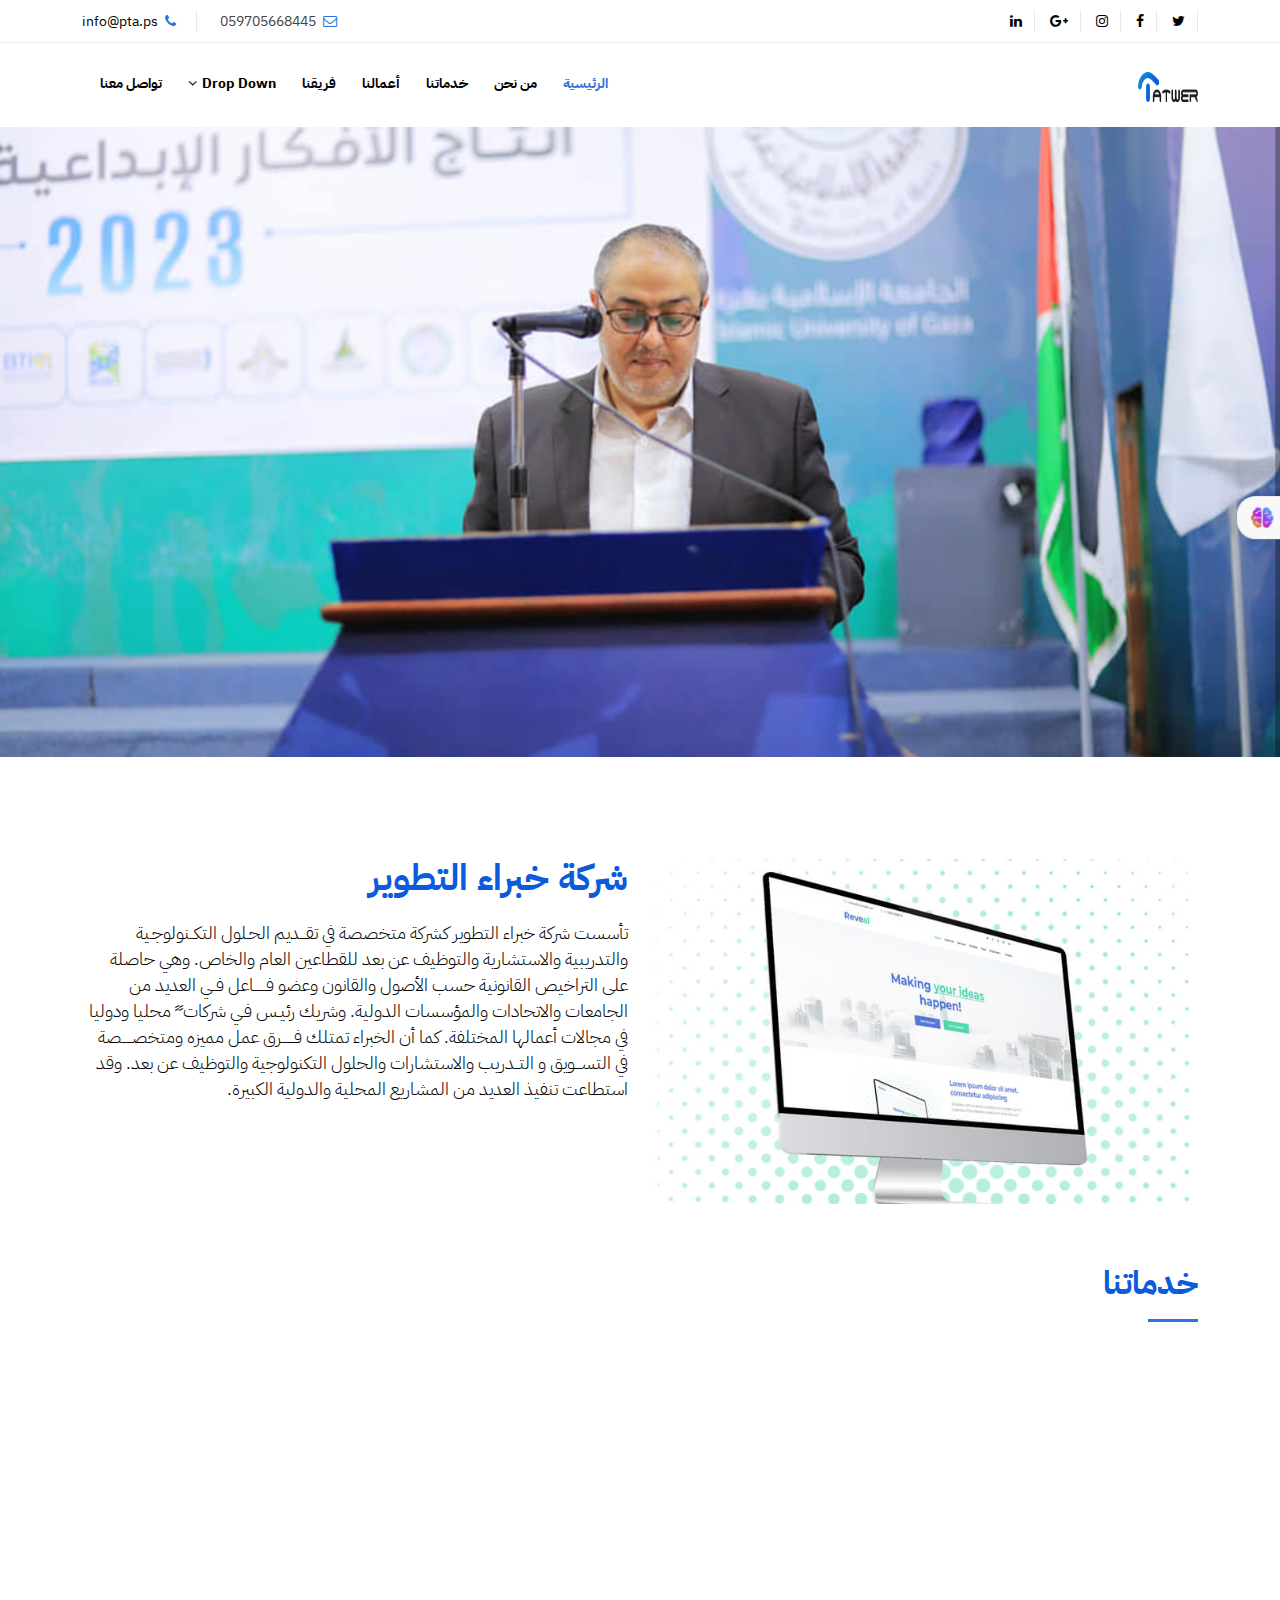
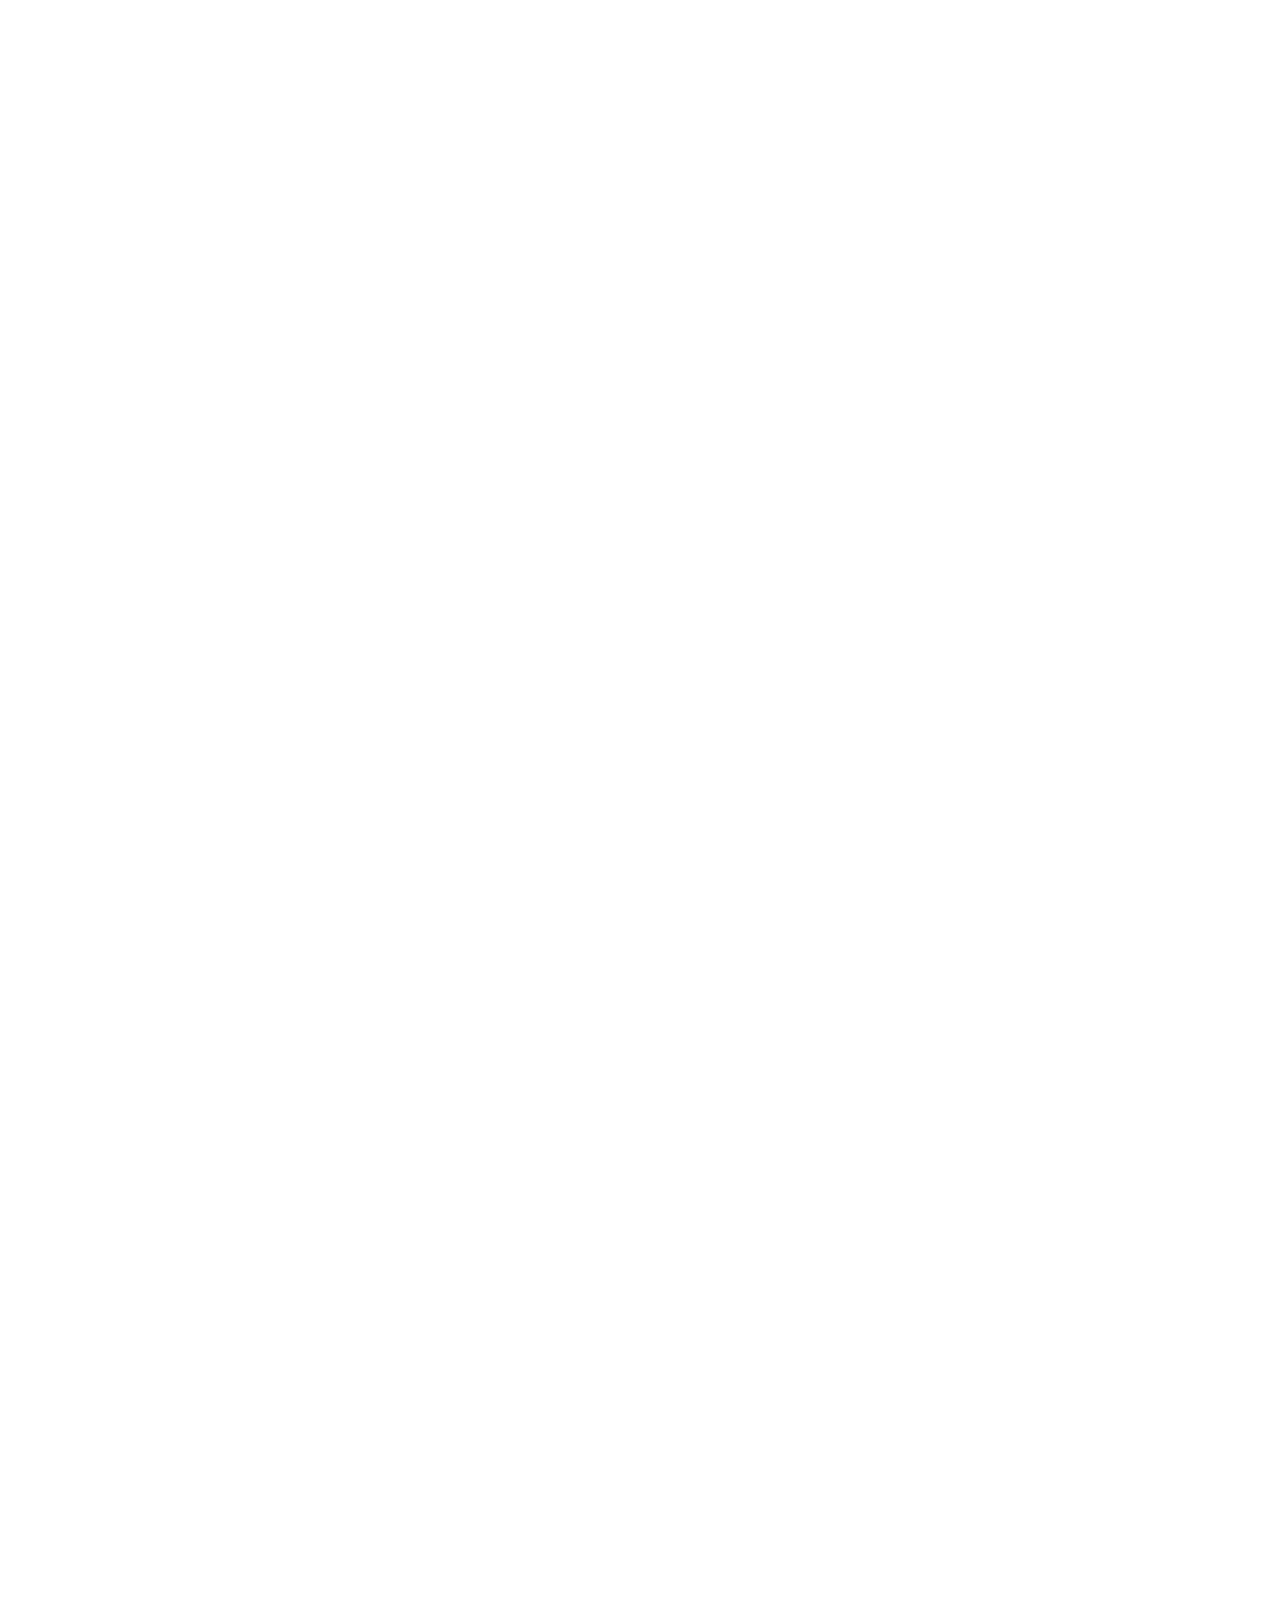
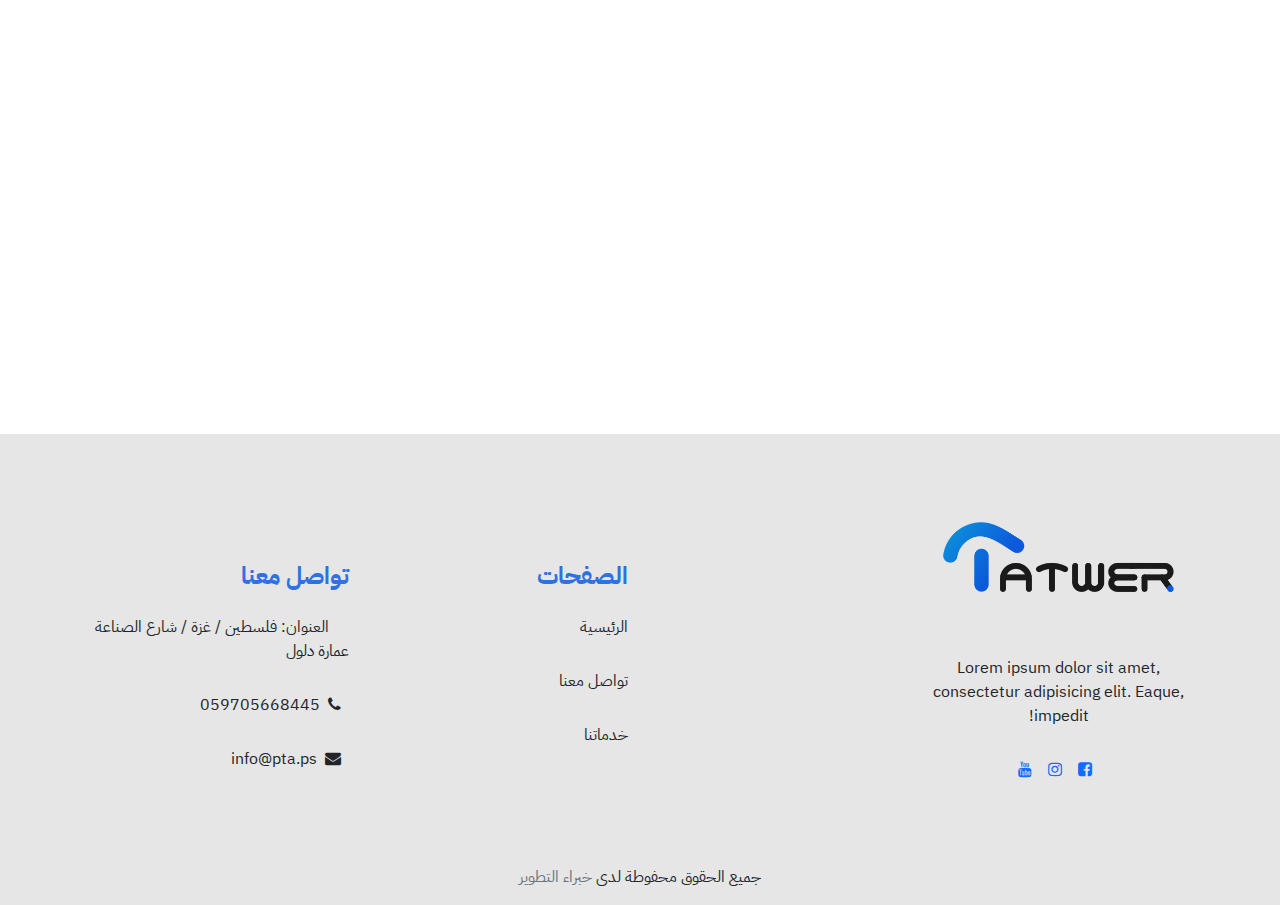
<file: index.html>
<!DOCTYPE html>
<html lang="ar" dir="rtl">
<head>
    <meta charset="utf-8">
    <title>Tatweer</title>
    <meta content="width=device-width, initial-scale=1.0" name="viewport">
    <meta content="" name="keywords">
    <meta content="" name="description">

    <!-- Favicons -->
    <link href="img/new/logo3.png" rel="icon">
    <link href="img/apple-touch-icon.png" rel="apple-touch-icon">

    <!-- Bootstrap CSS File -->
    <!--    <link href="lib/bootstrap/css/bootstrap.min.css" rel="stylesheet">-->
    <link href="lib/bootstrap/css/bootstrap.rtl.min.css" rel="stylesheet">

    <!-- Libraries CSS Files -->
    <link href="lib/font-awesome/css/font-awesome.min.css" rel="stylesheet">
    <link href="lib/animate/animate.min.css" rel="stylesheet">
    <link href="lib/ionicons/css/ionicons.min.css" rel="stylesheet">
    <link href="lib/owlcarousel/assets/owl.carousel.min.css" rel="stylesheet">
    <link href="lib/magnific-popup/magnific-popup.css" rel="stylesheet">
    <link href="lib/ionicons/css/ionicons.min.css" rel="stylesheet">

    <!-- Main Stylesheet File -->
    <link href="css/style_ar.css" rel="stylesheet">
</head>

<body id="body">

<!--==========================
  Top Bar
============================-->
<section id="topbar" class="d-none d-lg-block">
    <div class="container clearfix">
        <div class="contact-info float-left">
            <i class="fa fa-envelope-o"></i> <a href="mailto:contact@example.com">info@pta.ps</a>
            <i class="fa fa-phone"></i> 059705668445
        </div>
        <div class="social-links float-right">
            <a href="#" class="twitter"><i class="fa fa-twitter"></i></a>
            <a href="#" class="facebook"><i class="fa fa-facebook"></i></a>
            <a href="#" class="instagram"><i class="fa fa-instagram"></i></a>
            <a href="#" class="google-plus"><i class="fa fa-google-plus"></i></a>
            <a href="#" class="linkedin"><i class="fa fa-linkedin"></i></a>
        </div>
    </div>
</section>

<!--==========================
  Header
============================-->
<header id="header">
    <div class="container">

        <div id="logo" class="pull-left">
            <h1>
                <img src="img/new/logo3.png" height="30px" width="60px" alt="">
            </h1>
            <!-- Uncomment below if you prefer to use an image logo -->
            <!-- <a href="#body"><img src="img/logo.png" alt="" title="" /></a>-->
        </div>

        <nav id="nav-menu-container">
            <ul class="nav-menu">
                <li class="menu-active"><a href="#body">الرئيسية</a></li>
                <li><a href="#about">من نحن</a></li>
                <li><a href="#services">خدماتنا</a></li>
                <li><a href="#portfolio">أعمالنا</a></li>
                <li><a href="#team">فريقنا</a></li>
                <li class="menu-has-children"><a href="">Drop Down</a>
                    <ul>
                        <li><a href="#">Drop Down 1</a></li>
                        <li><a href="#">Drop Down 3</a></li>
                        <li><a href="#">Drop Down 4</a></li>
                        <li><a href="#">Drop Down 5</a></li>
                    </ul>
                </li>
                <li><a href="#contact">تواصل معنا</a></li>
            </ul>
        </nav><!-- #nav-menu-container -->
    </div>
</header><!-- #header -->

<!--==========================
  Intro Section
============================-->
<section id="intro">

    <!--<div class="intro-content">
      <h2>Making <span>your ideas</span><br>happen!</h2>
      <div>
        <a href="#about" class="btn-get-started scrollto">Get Started</a>
        <a href="#portfolio" class="btn-projects scrollto">Our Projects</a>
      </div>
    </div>-->

    <div id="intro-carousel" class="owl-carousel">
        <div class="item" style="background-image: url('img/new/pta.png');"></div>
        <div class="item" style="background-image: url('img/new/pta.png');"></div>
        <div class="item" style="background-image: url('img/new/pta.png');"></div>
        <div class="item" style="background-image: url('img/new/pta.png');"></div>
        <div class="item" style="background-image: url('img/new/pta.png');"></div>
    </div>

</section><!-- #intro -->

<main id="main">

    <!--==========================
      About Section
    ============================-->
    <section id="about" class="wow fadeInUp">
        <div class="container">
            <div class="row">
                <div class="col-lg-6 about-img">
                    <img src="img/about-img.jpg" alt="">
                </div>

                <div class="col-lg-6 content">
                    <h2>شركة خبراء التطوير</h2>
                    <h3>
                        تأسست شركة خبراء التطوير كشركة متخصصة في تقـــديم الحـلول التكــنولوجـية
                        والتدريبية والاستشارية والتوظيف عن بعد للقطاعين العام والخاص.
                        وهي حاصلة على التراخيص القانونية حسب الأصول والقانون وعضو فــــــاعل فــي
                        العديد من الجامعات والاتحادات والمؤسسات الدولية. وشريك رئيـس فـي شركات
                        ً ً
                        محليا ودوليا في مجالات أعمالها المختلفة.
                        كما أن الخبراء تمتلك فــــــرق عمل مميزه ومتخصـــــصة في التســـويق و التــدريب
                        والاستشارات والحلول التكنولوجية والتوظيف عن بعد.
                        وقد استطاعت تنفيذ العديد من المشاريع المحلية والدولية الكبيرة.
                    </h3>


                </div>
            </div>

        </div>
    </section>
    <!-- #about -->

    <!--==========================
      Services Section
    ============================-->
    <section id="services">
        <div class="container">
            <div class="section-header">
                <h2>خدماتنا</h2>
            </div>

            <div class="container">
                <div class="row">
                    <div class="col-md-4 col-lg-4 col-sm-12 service">
                        <a href="#">
                            <img src="img/new/fintech-banner.jpg" class="img-fluid-2 imgg wow fadeInLeft" alt="...">
                            <h4 class="bottom-left text-white">
                                استشارية
                            </h4>
                        </a>
                    </div>
                    <div class="col-md-4 col-lg-4 col-sm-12 ">
                        <div class="row">
                            <div class="col-md-12 col-sm-12 service">
                                <img src="img/new/shutterstock_153914072.jpg" class="img-fluid-2-2 imgg wow fadeInLeft" alt="...">
                                <h4 class="bottom-left text-white">
                                    تدريبية
                                </h4>
                            </div>

                            <div class="col-md-12 col-sm-12 service">
                                <img src="img/new/wp-image-1814441987.jpg" class="img-fluid-2-2 imgg wow fadeInLeft" alt="...">
                                <h4 class="bottom-left text-white">
                                    توظيفية
                                </h4>
                            </div>
                        </div>
                    </div>
                    <div class="col-md-4 col-lg-4 col-sm-12 service">
                        <img src="img/new/business-contemporary-company-strategy-firm-concept.jpg" class="img-fluid-2 imgg wow fadeInLeft" alt="...">
                        <h4 class="bottom-left text-white">
                            تقنية
                        </h4>
                    </div>
                </div>
            </div>

        </div>
    </section><!-- #services -->

    <!--==========================
      Clients Section
    ============================-->
    <section id="clients" class="wow fadeInUp">
        <div class="container">
            <div class="section-header">
                <h2>عملاؤنا</h2>
                <p>Sed tamen tempor magna labore dolore dolor sint tempor duis magna elit veniam aliqua esse amet veniam
                    enim export quid quid veniam aliqua eram noster malis nulla duis fugiat culpa esse aute nulla ipsum
                    velit export irure minim illum fore</p>
            </div>

            <div class="owl-carousel clients-carousel">
                <img src="img/clients/client-1.png" alt="">
                <img src="img/clients/client-2.png" alt="">
                <img src="img/clients/client-3.png" alt="">
                <img src="img/clients/client-4.png" alt="">
                <img src="img/clients/client-5.png" alt="">
                <img src="img/clients/client-6.png" alt="">
                <img src="img/clients/client-7.png" alt="">
                <img src="img/clients/client-8.png" alt="">
            </div>

        </div>
    </section><!-- #clients -->

    <!--==========================
      Our Portfolio Section
    ============================-->
    <section id="portfolio" class="wow fadeInUp">
        <div class="container">
            <div class="section-header">
                <h2>Our Portfolio</h2>
                <p>Sed tamen tempor magna labore dolore dolor sint tempor duis magna elit veniam aliqua esse amet veniam
                    enim export quid quid veniam aliqua eram noster malis nulla duis fugiat culpa esse aute nulla ipsum
                    velit export irure minim illum fore</p>
            </div>
        </div>

        <div class="container-fluid">
            <div class="row no-gutters">

                <div class="col-lg-3 col-md-4">
                    <div class="portfolio-item wow fadeInUp">
                        <a href="img/portfolio/1.jpg" class="portfolio-popup">
                            <img src="img/portfolio/1.jpg" alt="">
                            <div class="portfolio-overlay">
                                <div class="portfolio-info"><h2 class="wow fadeInUp">Portfolio Item 1</h2></div>
                            </div>
                        </a>
                    </div>
                </div>

                <div class="col-lg-3 col-md-4">
                    <div class="portfolio-item wow fadeInUp">
                        <a href="img/portfolio/2.jpg" class="portfolio-popup">
                            <img src="img/portfolio/2.jpg" alt="">
                            <div class="portfolio-overlay">
                                <div class="portfolio-info"><h2 class="wow fadeInUp">Portfolio Item 2</h2></div>
                            </div>
                        </a>
                    </div>
                </div>

                <div class="col-lg-3 col-md-4">
                    <div class="portfolio-item wow fadeInUp">
                        <a href="img/portfolio/3.jpg" class="portfolio-popup">
                            <img src="img/portfolio/3.jpg" alt="">
                            <div class="portfolio-overlay">
                                <div class="portfolio-info"><h2 class="wow fadeInUp">Portfolio Item 3</h2></div>
                            </div>
                        </a>
                    </div>
                </div>

                <div class="col-lg-3 col-md-4">
                    <div class="portfolio-item wow fadeInUp">
                        <a href="img/portfolio/4.jpg" class="portfolio-popup">
                            <img src="img/portfolio/4.jpg" alt="">
                            <div class="portfolio-overlay">
                                <div class="portfolio-info"><h2 class="wow fadeInUp">Portfolio Item 4</h2></div>
                            </div>
                        </a>
                    </div>
                </div>

                <div class="col-lg-3 col-md-4">
                    <div class="portfolio-item wow fadeInUp">
                        <a href="img/portfolio/5.jpg" class="portfolio-popup">
                            <img src="img/portfolio/5.jpg" alt="">
                            <div class="portfolio-overlay">
                                <div class="portfolio-info"><h2 class="wow fadeInUp">Portfolio Item 5</h2></div>
                            </div>
                        </a>
                    </div>
                </div>

                <div class="col-lg-3 col-md-4">
                    <div class="portfolio-item wow fadeInUp">
                        <a href="img/portfolio/6.jpg" class="portfolio-popup">
                            <img src="img/portfolio/6.jpg" alt="">
                            <div class="portfolio-overlay">
                                <div class="portfolio-info"><h2 class="wow fadeInUp">Portfolio Item 6</h2></div>
                            </div>
                        </a>
                    </div>
                </div>

                <div class="col-lg-3 col-md-4">
                    <div class="portfolio-item wow fadeInUp">
                        <a href="img/portfolio/7.jpg" class="portfolio-popup">
                            <img src="img/portfolio/7.jpg" alt="">
                            <div class="portfolio-overlay">
                                <div class="portfolio-info"><h2 class="wow fadeInUp">Portfolio Item 7</h2></div>
                            </div>
                        </a>
                    </div>
                </div>

                <div class="col-lg-3 col-md-4">
                    <div class="portfolio-item wow fadeInUp">
                        <a href="img/portfolio/8.jpg" class="portfolio-popup">
                            <img src="img/portfolio/8.jpg" alt="">
                            <div class="portfolio-overlay">
                                <div class="portfolio-info"><h2 class="wow fadeInUp">Portfolio Item 8</h2></div>
                            </div>
                        </a>
                    </div>
                </div>

            </div>

        </div>
    </section><!-- #portfolio -->

    <!--==========================
      Testimonials Section
    ============================-->
    <section id="testimonials" class="wow fadeInUp">
        <div class="container">
            <div class="section-header">
                <h2>Testimonials</h2>
                <p>Sed tamen tempor magna labore dolore dolor sint tempor duis magna elit veniam aliqua esse amet veniam
                    enim export quid quid veniam aliqua eram noster malis nulla duis fugiat culpa esse aute nulla ipsum
                    velit export irure minim illum fore</p>
            </div>
            <div class="owl-carousel testimonials-carousel">

                <div class="testimonial-item">
                    <p>
                        <img src="img/quote-sign-left.png" class="quote-sign-left" alt="">
                        Proin iaculis purus consequat sem cure digni ssim donec porttitora entum suscipit rhoncus.
                        Accusantium quam, ultricies eget id, aliquam eget nibh et. Maecen aliquam, risus at semper.
                        <img src="img/quote-sign-right.png" class="quote-sign-right" alt="">
                    </p>
                    <img src="img/testimonial-1.jpg" class="testimonial-img" alt="">
                    <h3>Saul Goodman</h3>
                    <h4>Ceo &amp; Founder</h4>
                </div>

                <div class="testimonial-item">
                    <p>
                        <img src="img/quote-sign-left.png" class="quote-sign-left" alt="">
                        Export tempor illum tamen malis malis eram quae irure esse labore quem cillum quid cillum eram
                        malis quorum velit fore eram velit sunt aliqua noster fugiat irure amet legam anim culpa.
                        <img src="img/quote-sign-right.png" class="quote-sign-right" alt="">
                    </p>
                    <img src="img/testimonial-2.jpg" class="testimonial-img" alt="">
                    <h3>Sara Wilsson</h3>
                    <h4>Designer</h4>
                </div>

                <div class="testimonial-item">
                    <p>
                        <img src="img/quote-sign-left.png" class="quote-sign-left" alt="">
                        Enim nisi quem export duis labore cillum quae magna enim sint quorum nulla quem veniam duis
                        minim tempor labore quem eram duis noster aute amet eram fore quis sint minim.
                        <img src="img/quote-sign-right.png" class="quote-sign-right" alt="">
                    </p>
                    <img src="img/testimonial-3.jpg" class="testimonial-img" alt="">
                    <h3>Jena Karlis</h3>
                    <h4>Store Owner</h4>
                </div>

                <div class="testimonial-item">
                    <p>
                        <img src="img/quote-sign-left.png" class="quote-sign-left" alt="">
                        Fugiat enim eram quae cillum dolore dolor amet nulla culpa multos export minim fugiat minim
                        velit minim dolor enim duis veniam ipsum anim magna sunt elit fore quem dolore labore illum
                        veniam.
                        <img src="img/quote-sign-right.png" class="quote-sign-right" alt="">
                    </p>
                    <img src="img/testimonial-4.jpg" class="testimonial-img" alt="">
                    <h3>Matt Brandon</h3>
                    <h4>Freelancer</h4>
                </div>

                <div class="testimonial-item">
                    <p>
                        <img src="img/quote-sign-left.png" class="quote-sign-left" alt="">
                        Quis quorum aliqua sint quem legam fore sunt eram irure aliqua veniam tempor noster veniam enim
                        culpa labore duis sunt culpa nulla illum cillum fugiat legam esse veniam culpa fore nisi cillum
                        quid.
                        <img src="img/quote-sign-right.png" class="quote-sign-right" alt="">
                    </p>
                    <img src="img/testimonial-5.jpg" class="testimonial-img" alt="">
                    <h3>John Larson</h3>
                    <h4>Entrepreneur</h4>
                </div>

            </div>

        </div>
    </section><!-- #testimonials -->


</main>

<footer class="text-center text-lg-start text-dark" style="background-color: #e6e6e6">
    <!-- Grid container -->
    <div class="container p-4">
        <!--Grid row-->
        <div class="row my-4">
            <div class="col-lg-3 col-md-6 mb-1 mb-md-0">

                <div class="shadow-1-strong d-flex align-items-center justify-content-center mb-4 mx-auto"
                     style="width: 150px; height: 150px;">
                    <img src="img/new/logo3.png" height="70" alt=""
                         loading="lazy"/>
                </div>

                <p class="text-center">
                    Lorem ipsum dolor sit amet, consectetur adipisicing elit. Eaque, impedit!
                </p>

                <ul class="list-unstyled d-flex flex-row justify-content-center">
                    <li>
                        <a class="text-primary px-2" href="#!">
                            <i class="fa fa-facebook-square"></i>
                        </a>
                    </li>
                    <li>
                        <a class="text-primary px-2" href="#!">
                            <i class="fa fa-instagram"></i>
                        </a>
                    </li>
                    <li>
                        <a class="text-primary ps-2" href="#!">
                            <i class="fa fa-youtube"></i>
                        </a>
                    </li>
                </ul>

            </div>
            <div class="col-lg-3 col-md-6 mb-1 mb-md-0"></div>
            <div class="col-lg-3 col-md-6 top mb-1 mb-md-0">
                <h4 class="text-uppercase main mb-4">
                    <b>الصفحات</b>
                </h4>

                <ul class="list-unstyled">
                    <li>
                        <p>الرئيسية</p>
                    </li>
                    <li>
                        <p>تواصل معنا</p>
                    </li>
                    <li>
                        <p>خدماتنا</p>
                    </li>
                </ul>
            </div>

            <div class="col-lg-3 col-md-6 top mb-1 mb-md-0">
                <h4 class="text-uppercase main mb-4">
                    <b>تواصل معنا</b>
                </h4>

                <ul class="list-unstyled">
                    <li>
                        <p><i class="fa fa-map-marker-alt px-2"></i> العنوان: فلسطين / غزة / شارع الصناعة عمارة دلول</p>
                    </li>
                    <li>
                        <p><i class="fa fa-phone px-2"></i>059705668445</p>
                    </li>
                    <li>
                        <p><i class="fa fa-envelope px-2 mb-0"></i>info@pta.ps</p>
                    </li>
                </ul>
            </div>
        </div>
        <!--Grid row-->
    </div>
    <!-- Grid container -->

    <!-- Copyright -->
    <div class="text-center p-3">
        جميع الحقوق محفوطة لدى
        <a class="text-secondary" href="https://pta.ps">
            خبراء التطوير
        </a>
    </div>
    <!-- Copyright -->
</footer>
<!-- End of .container -->

<a href="#" class="back-to-top"><i class="fa fa-chevron-up"></i></a>

<!-- JavaScript Libraries -->
<script src="lib/jquery/jquery.min.js"></script>
<script src="lib/jquery/jquery-migrate.min.js"></script>
<script src="lib/bootstrap/js/bootstrap.bundle.min.js"></script>
<script src="lib/easing/easing.min.js"></script>
<script src="lib/superfish/hoverIntent.js"></script>
<script src="lib/superfish/superfish.min.js"></script>
<script src="lib/wow/wow.min.js"></script>
<script src="lib/owlcarousel/owl.carousel.min.js"></script>
<script src="lib/magnific-popup/magnific-popup.min.js"></script>
<script src="lib/sticky/sticky.js"></script>

<!-- Contact Form JavaScript File -->
<script src="contactform/contactform.js"></script>

<!-- Template Main Javascript File -->
<script src="js/main.js"></script>

</body>
</html>
</file>
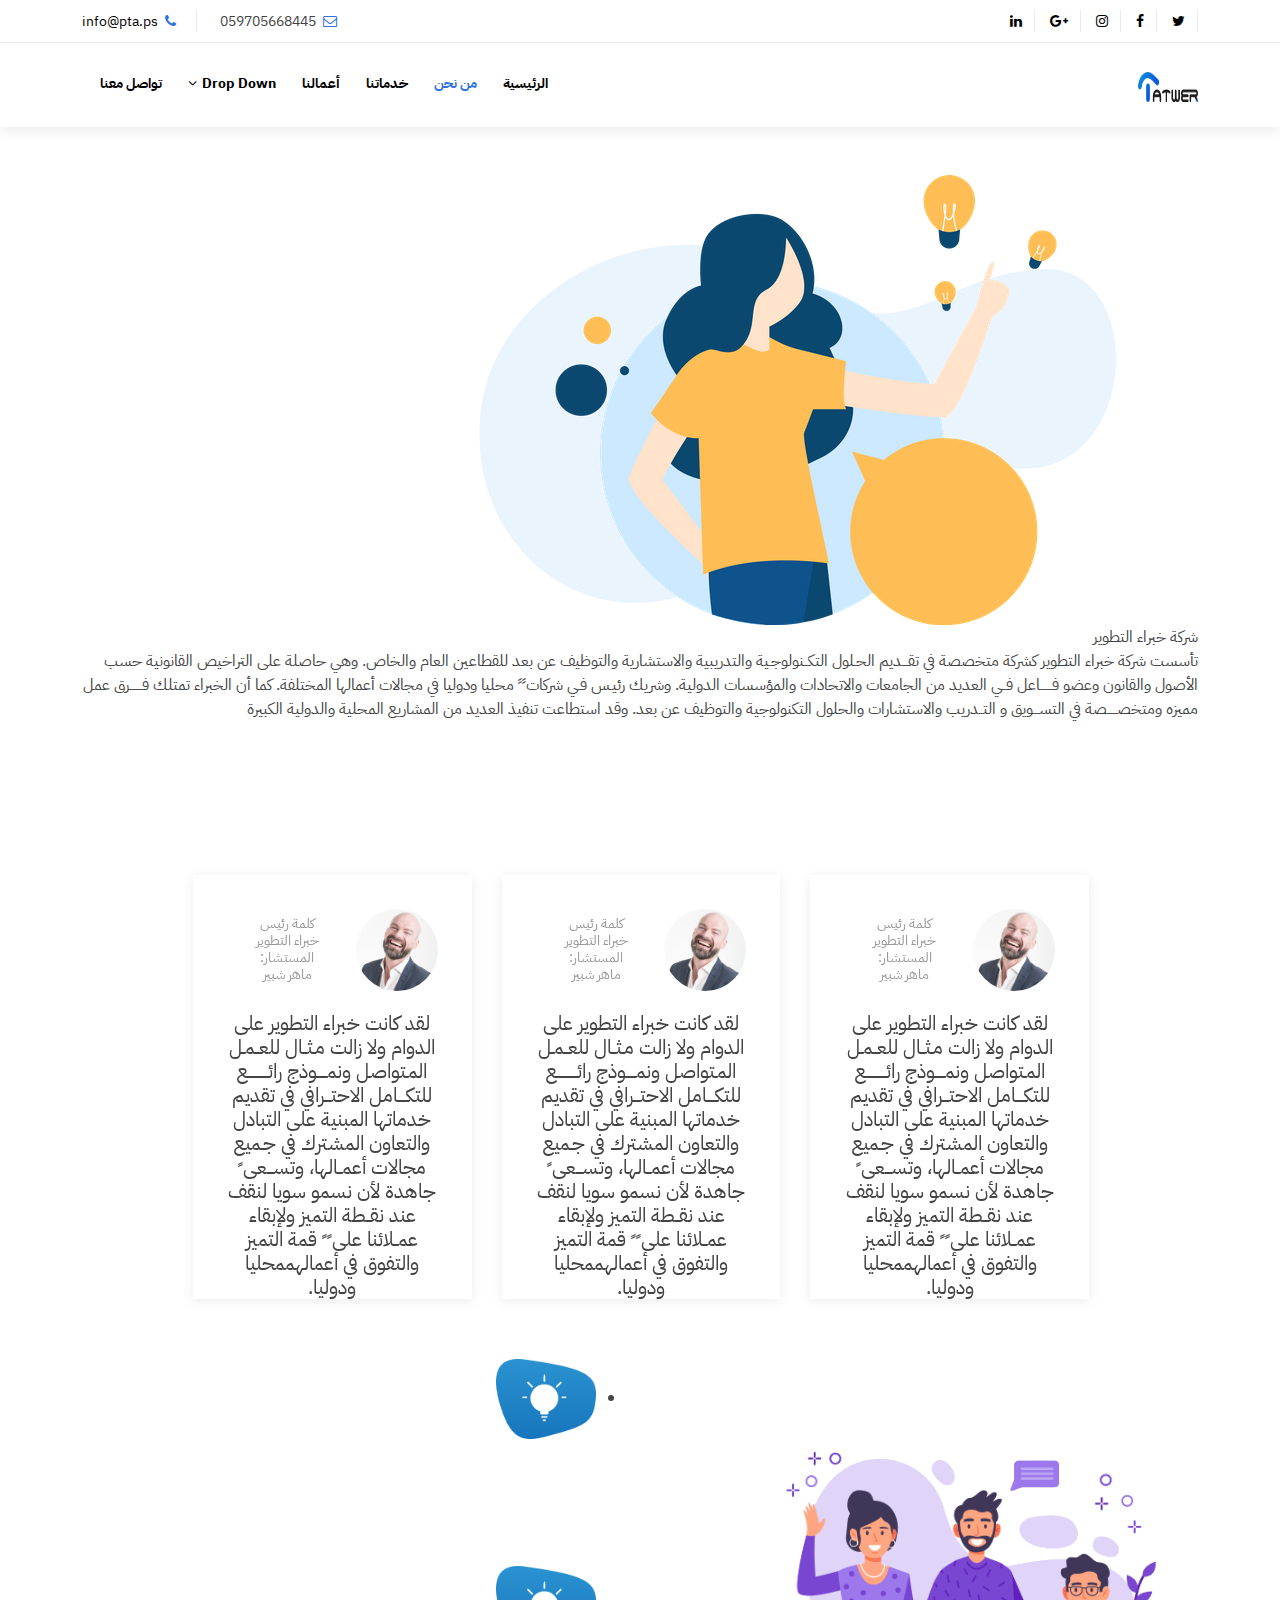
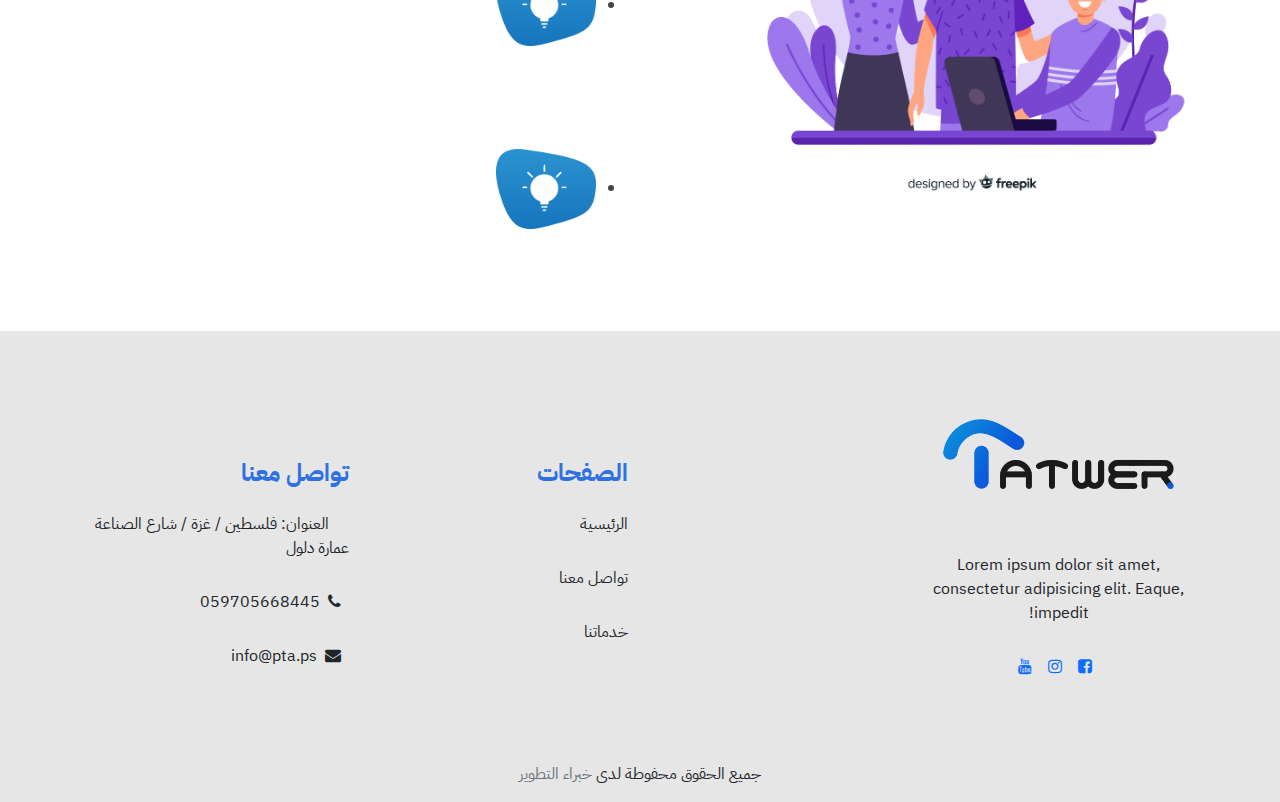
<file: about.html>
<!DOCTYPE html>
<html lang="ar" dir="rtl">
<head>
    <meta charset="utf-8">
    <title>About</title>
    <meta content="width=device-width, initial-scale=1.0" name="viewport">
    <meta content="" name="keywords">
    <meta content="" name="description">

    <!-- Favicons -->
    <link href="img/new/logo3.png" rel="icon">
    <link href="img/apple-touch-icon.png" rel="apple-touch-icon">

    <!-- Bootstrap CSS File -->
    <!--    <link href="lib/bootstrap/css/bootstrap.min.css" rel="stylesheet">-->
    <link href="lib/bootstrap/css/bootstrap.rtl.min.css" rel="stylesheet">

    <!-- Libraries CSS Files -->
    <link href="lib/font-awesome/css/font-awesome.min.css" rel="stylesheet">
    <link href="lib/animate/animate.min.css" rel="stylesheet">
    <link href="lib/ionicons/css/ionicons.min.css" rel="stylesheet">
    <link href="lib/owlcarousel/assets/owl.carousel.min.css" rel="stylesheet">
    <link href="lib/magnific-popup/magnific-popup.css" rel="stylesheet">
    <link href="lib/ionicons/css/ionicons.min.css" rel="stylesheet">

    <!-- Main Stylesheet File -->
    <link href="css/style_ar.css" rel="stylesheet">
</head>

<body id="body">

<!--==========================
  Top Bar
============================-->
<section id="topbar" class="d-none d-lg-block">
    <div class="container clearfix">
        <div class="contact-info float-left">
            <i class="fa fa-envelope-o"></i> <a href="mailto:contact@example.com">info@pta.ps</a>
            <i class="fa fa-phone"></i> 059705668445
        </div>
        <div class="social-links float-right">
            <a href="#" class="twitter"><i class="fa fa-twitter"></i></a>
            <a href="#" class="facebook"><i class="fa fa-facebook"></i></a>
            <a href="#" class="instagram"><i class="fa fa-instagram"></i></a>
            <a href="#" class="google-plus"><i class="fa fa-google-plus"></i></a>
            <a href="#" class="linkedin"><i class="fa fa-linkedin"></i></a>
        </div>
    </div>
</section>

<!--==========================
  Header
============================-->
<header id="header">
    <div class="container">

        <div id="logo" class="pull-right">
            <h1>
                <img src="img/new/logo3.png" height="30px" width="60px" alt="">
            </h1>
            <!-- Uncomment below if you prefer to use an image logo -->
            <!-- <a href="#body"><img src="img/logo.png" alt="" title="" /></a>-->
        </div>

        <nav id="nav-menu-container">
            <ul class="nav-menu">
                <li><a href="index.html">الرئيسية</a></li>
                <li class="menu-active"><a href="about.html">من نحن</a></li>
                <li><a href="index.html#services">خدماتنا</a></li>
                <li><a href="work.html">أعمالنا</a></li>
                <li class="menu-has-children"><a href="">Drop Down</a>
                    <ul>
                        <li><a href="#">Drop Down 1</a></li>
                        <li><a href="#">Drop Down 3</a></li>
                        <li><a href="#">Drop Down 4</a></li>
                        <li><a href="#">Drop Down 5</a></li>
                    </ul>
                </li>
                <li><a href="#contact">تواصل معنا</a></li>
            </ul>
        </nav><!-- #nav-menu-container -->
    </div>
</header><!-- #header -->


<main id="main">
    <div class="container my-5">
        <div class="row">
            <div class="company">
                <div class="img">
                    <img src="img/new/free-about-us-2061897-1740019.webp" alt=""/>
                </div>
                <div class="company-info">
                    <span class="hire-service"><span class="our">شركة خبراء التطوير</span></span>

                    <p>
                        تأسست شركة خبراء التطوير كشركة متخصصة في تقـــديم الحـلول التكــنولوجـية
                        والتدريبية والاستشارية والتوظيف عن بعد للقطاعين العام والخاص.
                        وهي حاصلة على التراخيص القانونية حسب الأصول والقانون وعضو فــــــاعل فــي
                        العديد من الجامعات والاتحادات والمؤسسات الدولية. وشريك رئيـس فـي شركات
                        ً ً
                        محليا ودوليا في مجالات أعمالها المختلفة.
                        كما أن الخبراء تمتلك فــــــرق عمل مميزه ومتخصـــــصة في التســـويق و التــدريب
                        والاستشارات والحلول التكنولوجية والتوظيف عن بعد.
                        وقد استطاعت تنفيذ العديد من المشاريع المحلية والدولية الكبيرة
                    </p>
                </div>
            </div>
        </div>
    </div>

    <!--==========================
     Testimonials Section
   ============================-->
    <div class="testimonials-rows">
        <section id="testimonials" class="wow fadeInUp">
            <div class="container">
                <div class="row ">
                    <div class="col-1"></div>
                    <div class="col-10 mt-3">
                        <div class="owl-carousel testimonials-carousel">

                            <div class="testimonial-item">
                                <div class="d-flex justify-content-center align-items-center">
                                    <div>
                                        <img src="img/testimonial-1.jpg" class="testimonial-img" alt="">
                                    </div>
                                    <div class="mx-4">
                                        <h4>كلمة رئيس خبراء التطوير</h4>
                                        <h4 class="h3-gradient">المستشار: ماهر شبير</h4>
                                    </div>
                                </div>
                                <h5 class="mt-3">
                                    لقد كانت خبراء التطوير على الدوام ولا زالت مـثــال للعــمـل المـتواصل
                                    ونمـــــوذج رائــــــــــع للتكــــامل الاحتـــرافي في تقديم خدماتها المبنية
                                    على التبادل والتعاون المشترك في جـميع مجالات أعمــالها، وتســـعى
                                    ً
                                    جاهدة لأن نسمو سويا لنقف عند نقــطة التميز ولإبقاء عمــلائنا على
                                    ً ً
                                    قمة التميز والتفوق في أعمالهممحليا ودوليا.
                                </h5>

                            </div>

                            <div class="testimonial-item">
                                <div class="d-flex justify-content-center align-items-center">
                                    <div>
                                        <img src="img/testimonial-1.jpg" class="testimonial-img" alt="">
                                    </div>
                                    <div class="mx-4">
                                        <h4>كلمة رئيس خبراء التطوير</h4>
                                        <h4 class="h3-gradient">المستشار: ماهر شبير</h4>
                                    </div>
                                </div>
                                <h5 class="mt-3">
                                    لقد كانت خبراء التطوير على الدوام ولا زالت مـثــال للعــمـل المـتواصل
                                    ونمـــــوذج رائــــــــــع للتكــــامل الاحتـــرافي في تقديم خدماتها المبنية
                                    على التبادل والتعاون المشترك في جـميع مجالات أعمــالها، وتســـعى
                                    ً
                                    جاهدة لأن نسمو سويا لنقف عند نقــطة التميز ولإبقاء عمــلائنا على
                                    ً ً
                                    قمة التميز والتفوق في أعمالهممحليا ودوليا.
                                </h5>

                            </div>

                        </div>
                    </div>
                </div>
            </div>
        </section><!-- #testimonials -->
    </div>


    <!-- ***** Features Big Item Start ***** -->
    <section class="section" id="promotion">
        <div class="container">
            <div class="row">
                <div class="left-image col-lg-5 col-md-12 col-sm-12 mobile-bottom-fix-big"
                     data-scroll-reveal="enter left move 30px over 0.6s after 0.4s">
                    <img src="img/new/img.png" class="rounded img-fluid d-block mx-auto service-container" alt="App">
                </div>
                <div class="right-text offset-lg-1 col-lg-6 col-md-12 col-sm-12 mobile-bottom-fix">
                    <ul>
                        <li class="service-container">
                            <img width="100px" src="img/new/about-icon.png" alt="">
                            <div class="text wow fadeInUp">
                                <h4>رؤيتنا</h4>
                                <p >
                                    الخيار الأمثل للريادة والجودة في تقديم
                                    الخدمات الــتكــنولوجــية والـــتدريـــبـــية
                                    والاستشــــــــــــــارية والتوظيف عن بعد
                                </p>
                            </div>
                        </li>
                        <li class="service-container">
                            <img width="100px" src="img/new/about-icon.png" alt="">
                            <div class="text wow fadeInUp">
                                <h4>رسالتنا</h4>
                                <p>
                                    نقدم أفضل الكفاءات المهنية والخبرات
                                    بجودة عالية فـــــــــــــــــــي مجالات عملنا.
                                </p>
                            </div>
                        </li>
                        <li class="service-container">
                            <img width="100px" src="img/new/about-icon.png" alt="">
                            <div class="text wow fadeInUp">
                                <h4>قيمنا</h4>
                                <p>
                                     احترافية في الأداء و المصداقية والالتزام ولريادة والابتكار والجودة في الخدمة
                                </p>
                            </div>
                        </li>
                    </ul>
                </div>
            </div>
        </div>
    </section>
    <!-- ***** Features Big Item End ***** -->
</main>

<footer class="text-center text-lg-start text-dark" style="background-color: #e6e6e6">
    <!-- Grid container -->
    <div class="container p-4">
        <!--Grid row-->
        <div class="row my-4">
            <div class="col-lg-3 col-md-6 mb-1 mb-md-0">

                <div class="shadow-1-strong d-flex align-items-center justify-content-center mb-4 mx-auto"
                     style="width: 150px; height: 150px;">
                    <img src="img/new/logo3.png" height="70" alt=""
                         loading="lazy"/>
                </div>

                <p class="text-center">
                    Lorem ipsum dolor sit amet, consectetur adipisicing elit. Eaque, impedit!
                </p>

                <ul class="list-unstyled d-flex flex-row justify-content-center">
                    <li>
                        <a class="text-primary px-2" href="#!">
                            <i class="fa fa-facebook-square"></i>
                        </a>
                    </li>
                    <li>
                        <a class="text-primary px-2" href="#!">
                            <i class="fa fa-instagram"></i>
                        </a>
                    </li>
                    <li>
                        <a class="text-primary ps-2" href="#!">
                            <i class="fa fa-youtube"></i>
                        </a>
                    </li>
                </ul>

            </div>
            <div class="col-lg-3 col-md-6 mb-1 mb-md-0"></div>
            <div class="col-lg-3 col-md-6 top mb-1 mb-md-0">
                <h4 class="text-uppercase main mb-4">
                    <b>الصفحات</b>
                </h4>

                <ul class="list-unstyled">
                    <li>
                        <p>الرئيسية</p>
                    </li>
                    <li>
                        <p>تواصل معنا</p>
                    </li>
                    <li>
                        <p>خدماتنا</p>
                    </li>
                </ul>
            </div>

            <div class="col-lg-3 col-md-6 top mb-1 mb-md-0">
                <h4 class="text-uppercase main mb-4">
                    <b>تواصل معنا</b>
                </h4>

                <ul class="list-unstyled">
                    <li>
                        <p><i class="fa fa-map-marker-alt px-2"></i> العنوان: فلسطين / غزة / شارع الصناعة عمارة دلول</p>
                    </li>
                    <li>
                        <p><i class="fa fa-phone px-2"></i>059705668445</p>
                    </li>
                    <li>
                        <p><i class="fa fa-envelope px-2 mb-0"></i>info@pta.ps</p>
                    </li>
                </ul>
            </div>
        </div>
        <!--Grid row-->
    </div>
    <!-- Grid container -->

    <!-- Copyright -->
    <div class="text-center p-3">
        جميع الحقوق محفوطة لدى
        <a class="text-secondary" href="https://pta.ps">
            خبراء التطوير
        </a>
    </div>
    <!-- Copyright -->
</footer>
<!-- End of .container -->

<a href="#" class="back-to-top"><i class="fa fa-chevron-up"></i></a>

<!-- JavaScript Libraries -->
<script src="lib/jquery/jquery.min.js"></script>
<script src="lib/jquery/jquery-migrate.min.js"></script>
<script src="lib/bootstrap/js/bootstrap.bundle.min.js"></script>
<script src="lib/easing/easing.min.js"></script>
<script src="lib/superfish/hoverIntent.js"></script>
<script src="lib/superfish/superfish.min.js"></script>
<script src="lib/wow/wow.min.js"></script>
<script src="lib/owlcarousel/owl.carousel.min.js"></script>
<script src="lib/magnific-popup/magnific-popup.min.js"></script>
<script src="lib/sticky/sticky.js"></script>

<!-- Contact Form JavaScript File -->
<script src="contactform/contactform.js"></script>

<!-- Template Main Javascript File -->
<script src="js/main.js"></script>

</body>
</html>
</file>
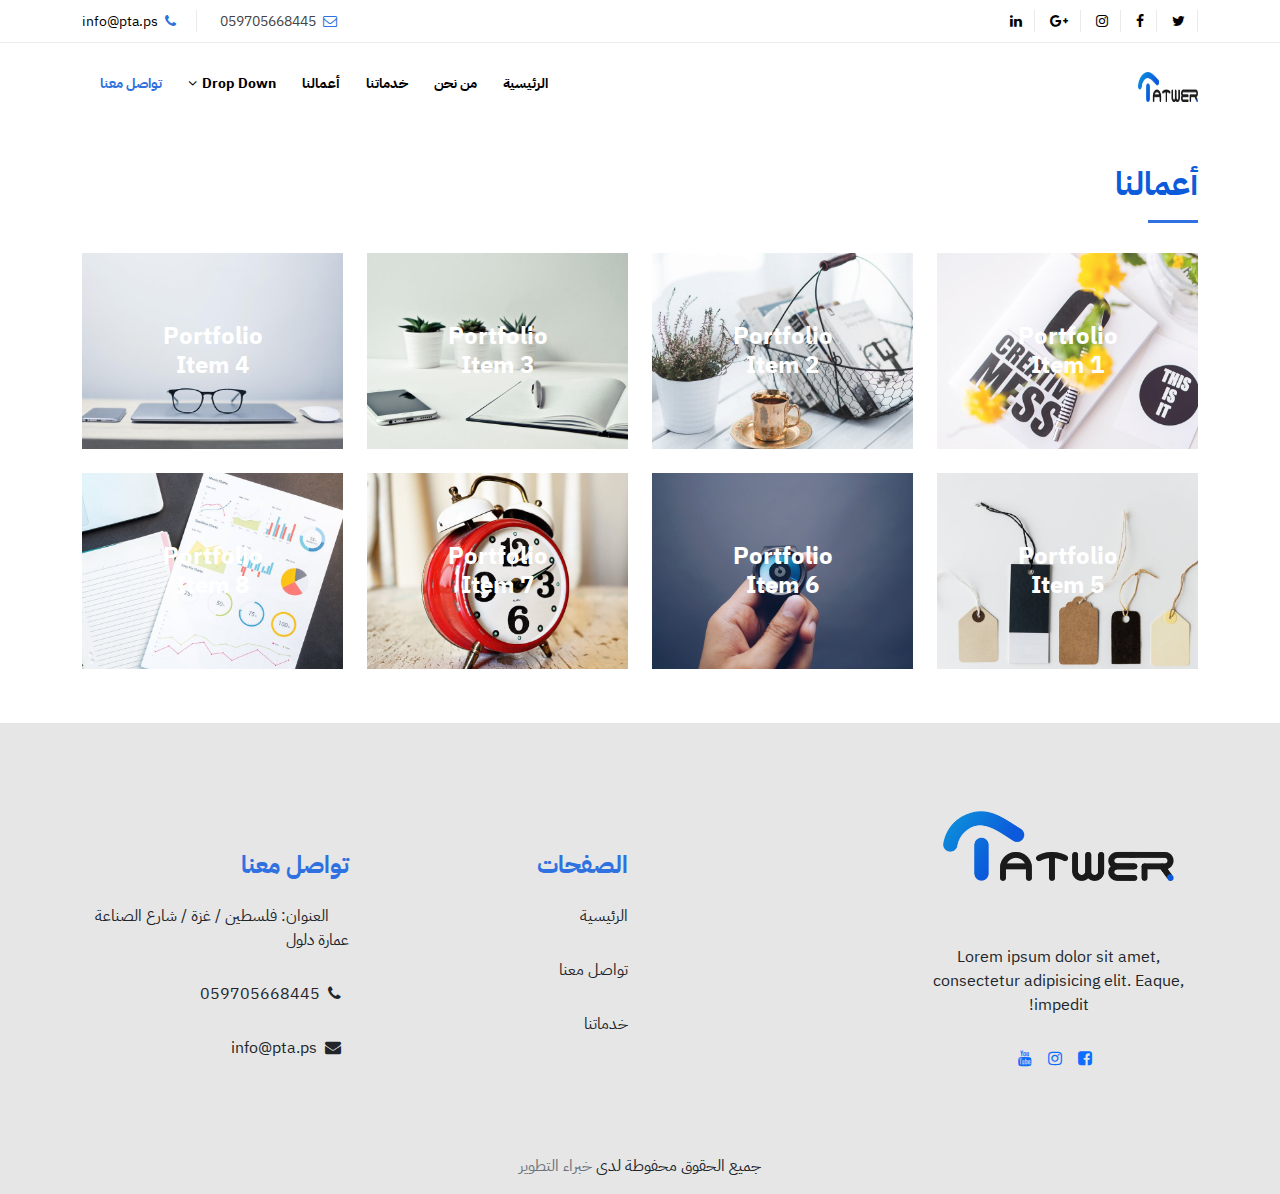
<file: contact.html>
<!DOCTYPE html>
<html lang="ar" dir="rtl">
<head>
    <meta charset="utf-8">
    <title>About</title>
    <meta content="width=device-width, initial-scale=1.0" name="viewport">
    <meta content="" name="keywords">
    <meta content="" name="description">

    <!-- Favicons -->
    <link href="img/new/logo3.png" rel="icon">
    <link href="img/apple-touch-icon.png" rel="apple-touch-icon">

    <!-- Bootstrap CSS File -->
    <!--    <link href="lib/bootstrap/css/bootstrap.min.css" rel="stylesheet">-->
    <link href="lib/bootstrap/css/bootstrap.rtl.min.css" rel="stylesheet">

    <!-- Libraries CSS Files -->
    <link href="lib/font-awesome/css/font-awesome.min.css" rel="stylesheet">
    <link href="lib/animate/animate.min.css" rel="stylesheet">
    <link href="lib/ionicons/css/ionicons.min.css" rel="stylesheet">
    <link href="lib/owlcarousel/assets/owl.carousel.min.css" rel="stylesheet">
    <link href="lib/magnific-popup/magnific-popup.css" rel="stylesheet">
    <link href="lib/ionicons/css/ionicons.min.css" rel="stylesheet">

    <!-- Main Stylesheet File -->
    <link href="css/style_ar.css" rel="stylesheet">
</head>

<body id="body">

<!--==========================
  Top Bar
============================-->
<section id="topbar" class="d-none d-lg-block">
    <div class="container clearfix">
        <div class="contact-info float-left">
            <i class="fa fa-envelope-o"></i> <a href="mailto:contact@example.com">info@pta.ps</a>
            <i class="fa fa-phone"></i> 059705668445
        </div>
        <div class="social-links float-right">
            <a href="#" class="twitter"><i class="fa fa-twitter"></i></a>
            <a href="#" class="facebook"><i class="fa fa-facebook"></i></a>
            <a href="#" class="instagram"><i class="fa fa-instagram"></i></a>
            <a href="#" class="google-plus"><i class="fa fa-google-plus"></i></a>
            <a href="#" class="linkedin"><i class="fa fa-linkedin"></i></a>
        </div>
    </div>
</section>

<!--==========================
  Header
============================-->
<header id="header">
    <div class="container">

        <div id="logo" class="pull-right">
            <h1>
                <img src="img/new/logo3.png" height="30px" width="60px" alt="">
            </h1>
            <!-- Uncomment below if you prefer to use an image logo -->
            <!-- <a href="#body"><img src="img/logo.png" alt="" title="" /></a>-->
        </div>

        <nav id="nav-menu-container">
            <ul class="nav-menu">
                <li><a href="index.html">الرئيسية</a></li>
                <li><a href="about.html">من نحن</a></li>
                <li><a href="index.html#services">خدماتنا</a></li>
                <li><a href="work.html">أعمالنا</a></li>
                <li class="menu-has-children"><a href="">Drop Down</a>
                    <ul>
                        <li><a href="#">Drop Down 1</a></li>
                        <li><a href="#">Drop Down 3</a></li>
                        <li><a href="#">Drop Down 4</a></li>
                        <li><a href="#">Drop Down 5</a></li>
                    </ul>
                </li>
                <li class="menu-active"><a href="contact.html">تواصل معنا</a></li>
            </ul>
        </nav><!-- #nav-menu-container -->
    </div>
</header><!-- #header -->


<main id="main">
    <!--==========================
         Our Portfolio Section
       ============================-->
    <section id="portfolio" class="wow fadeInUp">
        <div class="container mt-2">
            <div class="section-header">
                <h2>أعمالنا</h2>
            </div>
        </div>

        <div class="container">
            <div class="row no-gutters">

                <div class="col-lg-3 col-md-4 mb-4">
                    <div class="portfolio-item wow fadeInUp">
                        <a href="img/portfolio/1.jpg" class="portfolio-popup">
                            <img src="img/portfolio/1.jpg" alt="">
                            <div class="portfolio-overlay">
                                <div class="portfolio-info"><h2 class="wow fadeInUp">Portfolio Item 1</h2></div>
                            </div>
                        </a>
                    </div>
                </div>

                <div class="col-lg-3 col-md-4 mb-4">
                    <div class="portfolio-item wow fadeInUp">
                        <a href="img/portfolio/2.jpg" class="portfolio-popup">
                            <img src="img/portfolio/2.jpg" alt="">
                            <div class="portfolio-overlay">
                                <div class="portfolio-info"><h2 class="wow fadeInUp">Portfolio Item 2</h2></div>
                            </div>
                        </a>
                    </div>
                </div>

                <div class="col-lg-3 col-md-4 mb-4">
                    <div class="portfolio-item wow fadeInUp">
                        <a href="img/portfolio/3.jpg" class="portfolio-popup">
                            <img src="img/portfolio/3.jpg" alt="">
                            <div class="portfolio-overlay">
                                <div class="portfolio-info"><h2 class="wow fadeInUp">Portfolio Item 3</h2></div>
                            </div>
                        </a>
                    </div>
                </div>

                <div class="col-lg-3 col-md-4 mb-4">
                    <div class="portfolio-item wow fadeInUp">
                        <a href="img/portfolio/4.jpg" class="portfolio-popup">
                            <img src="img/portfolio/4.jpg" alt="">
                            <div class="portfolio-overlay">
                                <div class="portfolio-info"><h2 class="wow fadeInUp">Portfolio Item 4</h2></div>
                            </div>
                        </a>
                    </div>
                </div>

                <div class="col-lg-3 col-md-4 mb-4">
                    <div class="portfolio-item wow fadeInUp">
                        <a href="img/portfolio/5.jpg" class="portfolio-popup">
                            <img src="img/portfolio/5.jpg" alt="">
                            <div class="portfolio-overlay">
                                <div class="portfolio-info"><h2 class="wow fadeInUp">Portfolio Item 5</h2></div>
                            </div>
                        </a>
                    </div>
                </div>

                <div class="col-lg-3 col-md-4 mb-4">
                    <div class="portfolio-item wow fadeInUp">
                        <a href="img/portfolio/6.jpg" class="portfolio-popup">
                            <img src="img/portfolio/6.jpg" alt="">
                            <div class="portfolio-overlay">
                                <div class="portfolio-info"><h2 class="wow fadeInUp">Portfolio Item 6</h2></div>
                            </div>
                        </a>
                    </div>
                </div>

                <div class="col-lg-3 col-md-4 mb-4">
                    <div class="portfolio-item wow fadeInUp">
                        <a href="img/portfolio/7.jpg" class="portfolio-popup">
                            <img src="img/portfolio/7.jpg" alt="">
                            <div class="portfolio-overlay">
                                <div class="portfolio-info"><h2 class="wow fadeInUp">Portfolio Item 7</h2></div>
                            </div>
                        </a>
                    </div>
                </div>

                <div class="col-lg-3 col-md-4 mb-4">
                    <div class="portfolio-item wow fadeInUp">
                        <a href="img/portfolio/8.jpg" class="portfolio-popup">
                            <img src="img/portfolio/8.jpg" alt="">
                            <div class="portfolio-overlay">
                                <div class="portfolio-info"><h2 class="wow fadeInUp">Portfolio Item 8</h2></div>
                            </div>
                        </a>
                    </div>
                </div>

            </div>

        </div>
    </section><!-- #portfolio -->
</main>

<footer class="text-center text-lg-start text-dark" style="background-color: #e6e6e6">
    <!-- Grid container -->
    <div class="container p-4">
        <!--Grid row-->
        <div class="row my-4">
            <div class="col-lg-3 col-md-6 mb-1 mb-md-0">

                <div class="shadow-1-strong d-flex align-items-center justify-content-center mb-4 mx-auto"
                     style="width: 150px; height: 150px;">
                    <img src="img/new/logo3.png" height="70" alt=""
                         loading="lazy"/>
                </div>

                <p class="text-center">
                    Lorem ipsum dolor sit amet, consectetur adipisicing elit. Eaque, impedit!
                </p>

                <ul class="list-unstyled d-flex flex-row justify-content-center">
                    <li>
                        <a class="text-primary px-2" href="#!">
                            <i class="fa fa-facebook-square"></i>
                        </a>
                    </li>
                    <li>
                        <a class="text-primary px-2" href="#!">
                            <i class="fa fa-instagram"></i>
                        </a>
                    </li>
                    <li>
                        <a class="text-primary ps-2" href="#!">
                            <i class="fa fa-youtube"></i>
                        </a>
                    </li>
                </ul>

            </div>
            <div class="col-lg-3 col-md-6 mb-1 mb-md-0"></div>
            <div class="col-lg-3 col-md-6 top mb-1 mb-md-0">
                <h4 class="text-uppercase main mb-4">
                    <b>الصفحات</b>
                </h4>

                <ul class="list-unstyled">
                    <li>
                        <p>الرئيسية</p>
                    </li>
                    <li>
                        <p>تواصل معنا</p>
                    </li>
                    <li>
                        <p>خدماتنا</p>
                    </li>
                </ul>
            </div>

            <div class="col-lg-3 col-md-6 top mb-1 mb-md-0">
                <h4 class="text-uppercase main mb-4">
                    <b>تواصل معنا</b>
                </h4>

                <ul class="list-unstyled">
                    <li>
                        <p><i class="fa fa-map-marker-alt px-2"></i> العنوان: فلسطين / غزة / شارع الصناعة عمارة دلول</p>
                    </li>
                    <li>
                        <p><i class="fa fa-phone px-2"></i>059705668445</p>
                    </li>
                    <li>
                        <p><i class="fa fa-envelope px-2 mb-0"></i>info@pta.ps</p>
                    </li>
                </ul>
            </div>
        </div>
        <!--Grid row-->
    </div>
    <!-- Grid container -->

    <!-- Copyright -->
    <div class="text-center p-3">
        جميع الحقوق محفوطة لدى
        <a class="text-secondary" href="https://pta.ps">
            خبراء التطوير
        </a>
    </div>
    <!-- Copyright -->
</footer>
<!-- End of .container -->

<a href="#" class="back-to-top"><i class="fa fa-chevron-up"></i></a>

<!-- JavaScript Libraries -->
<script src="lib/jquery/jquery.min.js"></script>
<script src="lib/jquery/jquery-migrate.min.js"></script>
<script src="lib/bootstrap/js/bootstrap.bundle.min.js"></script>
<script src="lib/easing/easing.min.js"></script>
<script src="lib/superfish/hoverIntent.js"></script>
<script src="lib/superfish/superfish.min.js"></script>
<script src="lib/wow/wow.min.js"></script>
<script src="lib/owlcarousel/owl.carousel.min.js"></script>
<script src="lib/magnific-popup/magnific-popup.min.js"></script>
<script src="lib/sticky/sticky.js"></script>

<!-- Contact Form JavaScript File -->
<script src="contactform/contactform.js"></script>

<!-- Template Main Javascript File -->
<script src="js/main.js"></script>

</body>
</html>
</file>
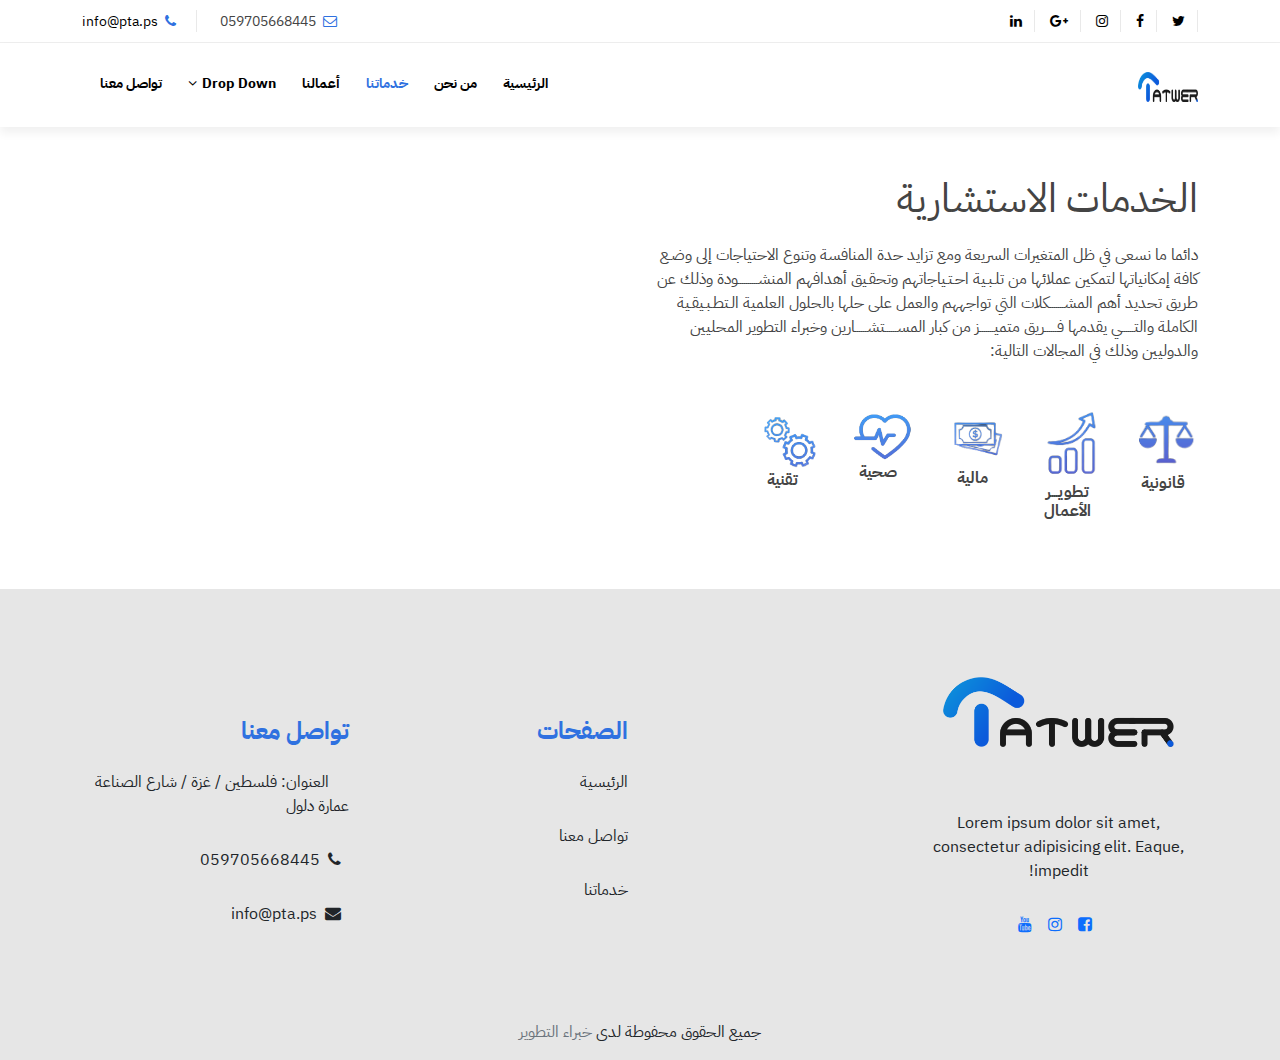
<file: esteshare.html>
<!DOCTYPE html>
<html lang="ar" dir="rtl">
<head>
    <meta charset="utf-8">
    <title>Tatweer</title>
    <meta content="width=device-width, initial-scale=1.0" name="viewport">
    <meta content="" name="keywords">
    <meta content="" name="description">

    <!-- Favicons -->
    <link href="img/new/logo3.png" rel="icon">
    <link href="img/apple-touch-icon.png" rel="apple-touch-icon">

    <!-- Bootstrap CSS File -->
    <!--    <link href="lib/bootstrap/css/bootstrap.min.css" rel="stylesheet">-->
    <link href="lib/bootstrap/css/bootstrap.rtl.min.css" rel="stylesheet">

    <!-- Libraries CSS Files -->
    <link href="lib/font-awesome/css/font-awesome.min.css" rel="stylesheet">
    <link href="lib/animate/animate.min.css" rel="stylesheet">
    <link href="lib/ionicons/css/ionicons.min.css" rel="stylesheet">
    <link href="lib/owlcarousel/assets/owl.carousel.min.css" rel="stylesheet">
    <link href="lib/magnific-popup/magnific-popup.css" rel="stylesheet">
    <link href="lib/ionicons/css/ionicons.min.css" rel="stylesheet">

    <!-- Main Stylesheet File -->
    <link href="css/style_ar.css" rel="stylesheet">
</head>

<body id="body">

<!--==========================
  Top Bar
============================-->
<section id="topbar" class="d-none d-lg-block">
    <div class="container clearfix">
        <div class="contact-info float-left">
            <i class="fa fa-envelope-o"></i> <a href="mailto:contact@example.com">info@pta.ps</a>
            <i class="fa fa-phone"></i> 059705668445
        </div>
        <div class="social-links float-right">
            <a href="#" class="twitter"><i class="fa fa-twitter"></i></a>
            <a href="#" class="facebook"><i class="fa fa-facebook"></i></a>
            <a href="#" class="instagram"><i class="fa fa-instagram"></i></a>
            <a href="#" class="google-plus"><i class="fa fa-google-plus"></i></a>
            <a href="#" class="linkedin"><i class="fa fa-linkedin"></i></a>
        </div>
    </div>
</section>

<!--==========================
  Header
============================-->
<header id="header">
    <div class="container">

        <div id="logo" class="pull-right">
            <h1>
                <img src="img/new/logo3.png" height="30px" width="60px" alt="">
            </h1>
            <!-- Uncomment below if you prefer to use an image logo -->
            <!-- <a href="#body"><img src="img/logo.png" alt="" title="" /></a>-->
        </div>

        <nav id="nav-menu-container">
            <ul class="nav-menu">
                <li><a href="index.html">الرئيسية</a></li>
                <li><a href="about.html">من نحن</a></li>
                <li class="menu-active"><a href="index.html#services">خدماتنا</a></li>
                <li ><a href="work.html">أعمالنا</a></li>
                <li class="menu-has-children"><a href="">Drop Down</a>
                    <ul>
                        <li><a href="#">Drop Down 1</a></li>
                        <li><a href="#">Drop Down 3</a></li>
                        <li><a href="#">Drop Down 4</a></li>
                        <li><a href="#">Drop Down 5</a></li>
                    </ul>
                </li>
                <li><a href="#contact">تواصل معنا</a></li>
            </ul>
        </nav><!-- #nav-menu-container -->
    </div>
</header><!-- #header -->


<main id="main">
    <div class="container mt-5">
        <h1 class="hire-service">
            الخدمات الاستشارية
        </h1>

        <div class="row">
            <div class="col-md-6 col-sm-12">
                <p>
                    دائما ما نسعى في ظل المتغيرات السريعة
                    ومع تزايد حدة المنافسة وتنوع الاحتياجات
                    إلى وضـع كافة إمكانياتها لتمكين عملائها
                    من تلـبـية احـتـياجاتهم وتحقـيق أهدافهم
                    المنشــــــــــودة وذلك عن طريق تحديد أهم
                    المشـــــــكلات التي تواجههم والعمل على
                    حلها بالحلول العلمية الـتطـبـيقـية الكاملة
                    والتــــــي يقدمها فــــــريق متميـــــــز من كبار
                    المســــــتشــــــارين وخبراء التطوير المحليين
                    والدوليين وذلك في المجالات التالية:

                </p>

                <div class="row my-5">
                    <div class="col-md-2 service-container">
                        <div class="d-flex justify-content-start">
                            <img width="60px" src="img/new/law-removebg-preview.png" alt="">
                        </div>
                        <h6 class="text-center">
                            <b>قانونية</b>
                        </h6>
                    </div>

                    <div class="col-md-2 service-container">
                        <div class="d-flex justify-content-start">
                            <img width="60px" src="img/new/sahm-removebg-preview.png" alt="">
                        </div>
                        <h6 class="text-center">
                            <b> تطويـــر
                                الأعمال</b>
                        </h6>
                    </div>

                    <div class="col-md-2 service-container">
                        <div class="d-flex justify-content-start">
                            <img width="60px" src="img/new/money-removebg-preview.png" alt="">
                        </div>
                        <h6 class="text-center">
                            <b>مالية</b>
                        </h6>
                    </div>
                    <div class="col-md-2 service-container">
                        <div class="d-flex justify-content-start">
                            <img width="60px" src="img/new/heart-removebg-preview.png" alt="">
                        </div>
                        <h6 class="text-center">
                            <b>صحية</b>
                        </h6>
                    </div>
                    <div class="col-md-2 service-container">
                        <div class="d-flex justify-content-start">
                            <img width="60px" src="img/new/tech-removebg-preview.png" alt="">
                        </div>
                        <h6 class="text-center">
                            <b>تقنية</b>
                        </h6>
                    </div>

                </div>
            </div>
        </div>

    </div>
</main>

<footer class="text-center text-lg-start text-dark" style="background-color: #e6e6e6">
    <!-- Grid container -->
    <div class="container p-4">
        <!--Grid row-->
        <div class="row my-4">
            <div class="col-lg-3 col-md-6 mb-1 mb-md-0">

                <div class="shadow-1-strong d-flex align-items-center justify-content-center mb-4 mx-auto"
                     style="width: 150px; height: 150px;">
                    <img src="img/new/logo3.png" height="70" alt=""
                         loading="lazy"/>
                </div>

                <p class="text-center">
                    Lorem ipsum dolor sit amet, consectetur adipisicing elit. Eaque, impedit!
                </p>

                <ul class="list-unstyled d-flex flex-row justify-content-center">
                    <li>
                        <a class="text-primary px-2" href="#!">
                            <i class="fa fa-facebook-square"></i>
                        </a>
                    </li>
                    <li>
                        <a class="text-primary px-2" href="#!">
                            <i class="fa fa-instagram"></i>
                        </a>
                    </li>
                    <li>
                        <a class="text-primary ps-2" href="#!">
                            <i class="fa fa-youtube"></i>
                        </a>
                    </li>
                </ul>

            </div>
            <div class="col-lg-3 col-md-6 mb-1 mb-md-0"></div>
            <div class="col-lg-3 col-md-6 top mb-1 mb-md-0">
                <h4 class="text-uppercase main mb-4">
                    <b>الصفحات</b>
                </h4>

                <ul class="list-unstyled">
                    <li>
                        <p>الرئيسية</p>
                    </li>
                    <li>
                        <p>تواصل معنا</p>
                    </li>
                    <li>
                        <p>خدماتنا</p>
                    </li>
                </ul>
            </div>

            <div class="col-lg-3 col-md-6 top mb-1 mb-md-0">
                <h4 class="text-uppercase main mb-4">
                    <b>تواصل معنا</b>
                </h4>

                <ul class="list-unstyled">
                    <li>
                        <p><i class="fa fa-map-marker-alt px-2"></i> العنوان: فلسطين / غزة / شارع الصناعة عمارة دلول</p>
                    </li>
                    <li>
                        <p><i class="fa fa-phone px-2"></i>059705668445</p>
                    </li>
                    <li>
                        <p><i class="fa fa-envelope px-2 mb-0"></i>info@pta.ps</p>
                    </li>
                </ul>
            </div>
        </div>
        <!--Grid row-->
    </div>
    <!-- Grid container -->

    <!-- Copyright -->
    <div class="text-center p-3">
        جميع الحقوق محفوطة لدى
        <a class="text-secondary" href="https://pta.ps">
            خبراء التطوير
        </a>
    </div>
    <!-- Copyright -->
</footer>
<!-- End of .container -->

<a href="#" class="back-to-top"><i class="fa fa-chevron-up"></i></a>

<!-- JavaScript Libraries -->
<script src="lib/jquery/jquery.min.js"></script>
<script src="lib/jquery/jquery-migrate.min.js"></script>
<script src="lib/bootstrap/js/bootstrap.bundle.min.js"></script>
<script src="lib/easing/easing.min.js"></script>
<script src="lib/superfish/hoverIntent.js"></script>
<script src="lib/superfish/superfish.min.js"></script>
<script src="lib/wow/wow.min.js"></script>
<script src="lib/owlcarousel/owl.carousel.min.js"></script>
<script src="lib/magnific-popup/magnific-popup.min.js"></script>
<script src="lib/sticky/sticky.js"></script>

<!-- Contact Form JavaScript File -->
<script src="contactform/contactform.js"></script>

<!-- Template Main Javascript File -->
<script src="js/main.js"></script>

</body>
</html>
</file>
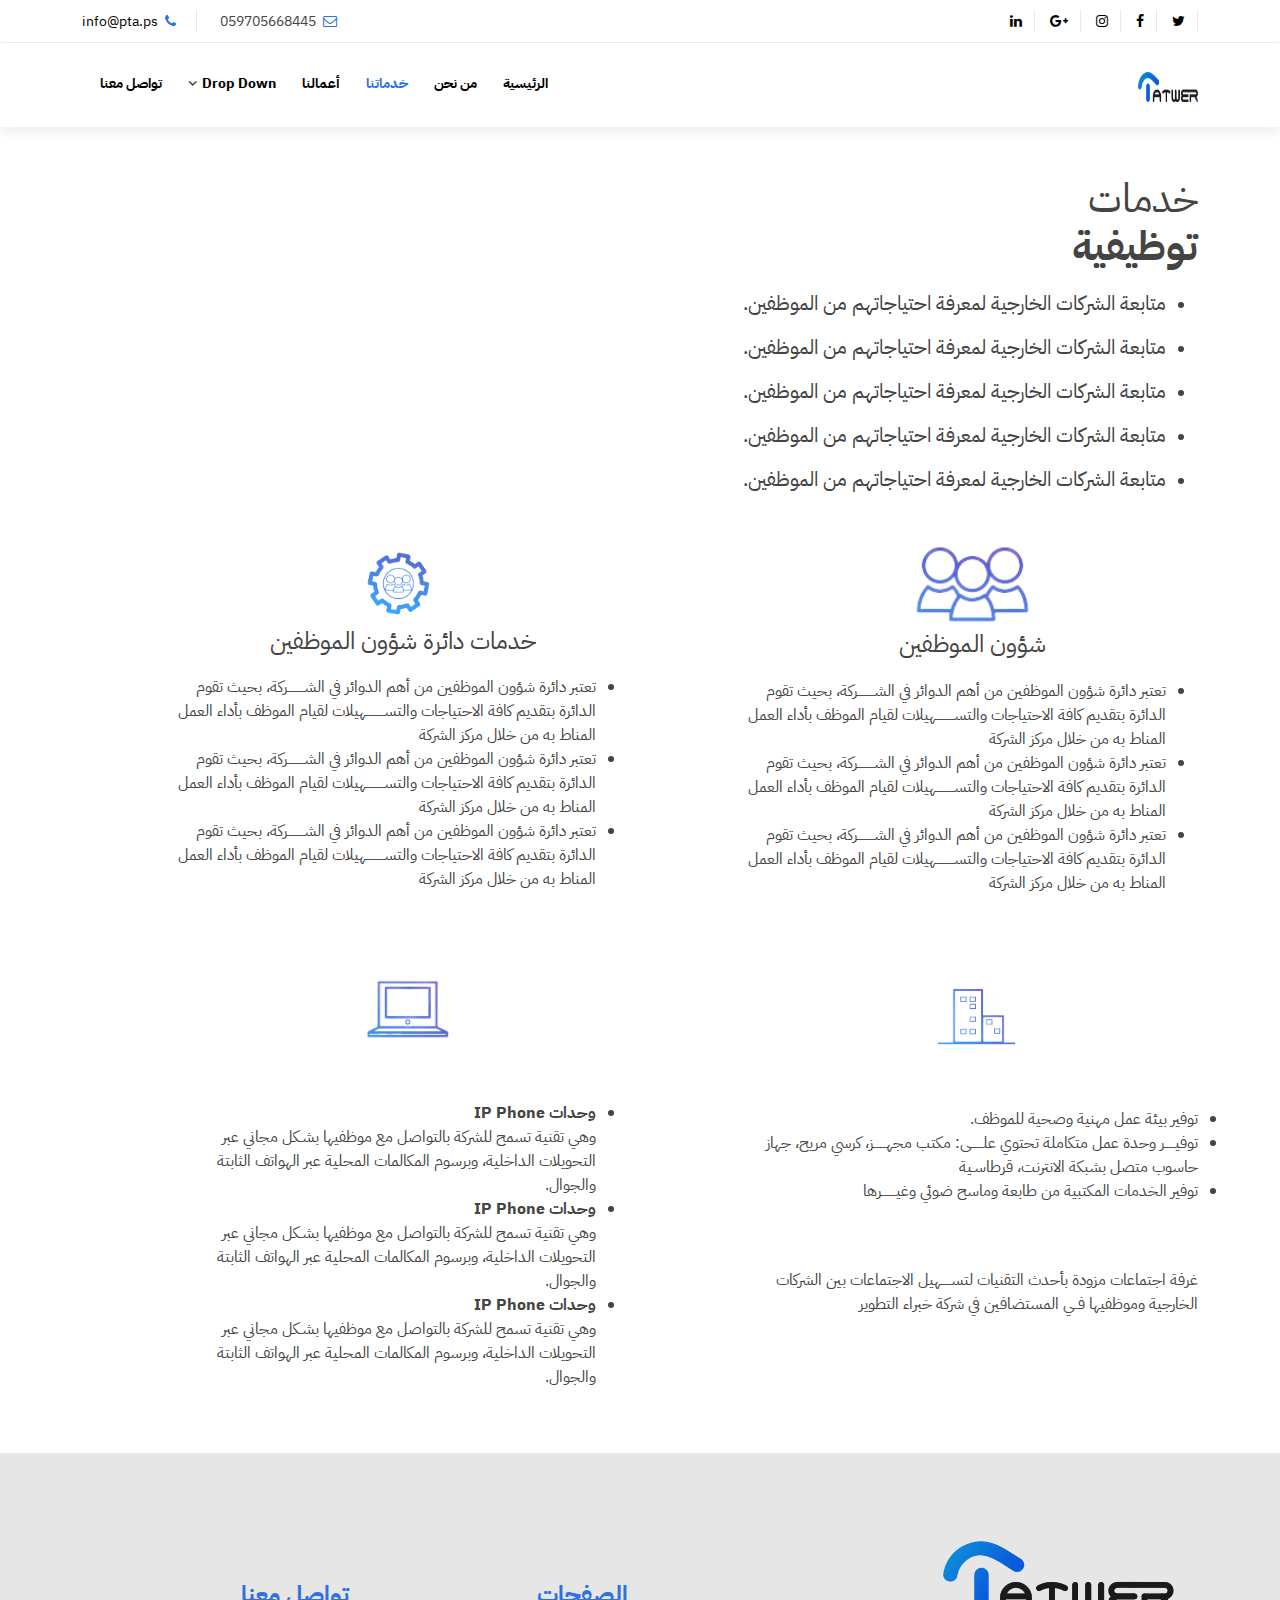
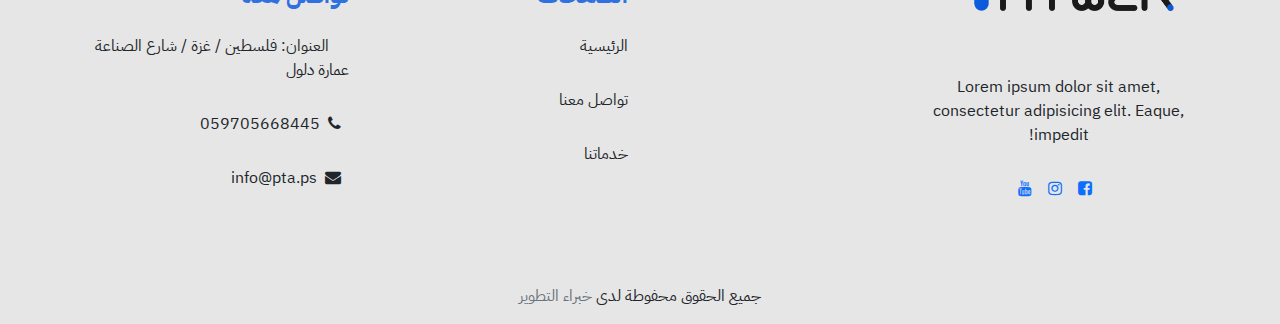
<file: hire.html>
<!DOCTYPE html>
<html lang="ar" dir="rtl">
<head>
    <meta charset="utf-8">
    <title>Tatweer</title>
    <meta content="width=device-width, initial-scale=1.0" name="viewport">
    <meta content="" name="keywords">
    <meta content="" name="description">

    <!-- Favicons -->
    <link href="img/new/logo3.png" rel="icon">
    <link href="img/apple-touch-icon.png" rel="apple-touch-icon">

    <!-- Bootstrap CSS File -->
    <!--    <link href="lib/bootstrap/css/bootstrap.min.css" rel="stylesheet">-->
    <link href="lib/bootstrap/css/bootstrap.rtl.min.css" rel="stylesheet">

    <!-- Libraries CSS Files -->
    <link href="lib/font-awesome/css/font-awesome.min.css" rel="stylesheet">
    <link href="lib/animate/animate.min.css" rel="stylesheet">
    <link href="lib/ionicons/css/ionicons.min.css" rel="stylesheet">
    <link href="lib/owlcarousel/assets/owl.carousel.min.css" rel="stylesheet">
    <link href="lib/magnific-popup/magnific-popup.css" rel="stylesheet">
    <link href="lib/ionicons/css/ionicons.min.css" rel="stylesheet">

    <!-- Main Stylesheet File -->
    <link href="css/style_ar.css" rel="stylesheet">
</head>

<body id="body">

<!--==========================
  Top Bar
============================-->
<section id="topbar" class="d-none d-lg-block">
    <div class="container clearfix">
        <div class="contact-info float-left">
            <i class="fa fa-envelope-o"></i> <a href="mailto:contact@example.com">info@pta.ps</a>
            <i class="fa fa-phone"></i> 059705668445
        </div>
        <div class="social-links float-right">
            <a href="#" class="twitter"><i class="fa fa-twitter"></i></a>
            <a href="#" class="facebook"><i class="fa fa-facebook"></i></a>
            <a href="#" class="instagram"><i class="fa fa-instagram"></i></a>
            <a href="#" class="google-plus"><i class="fa fa-google-plus"></i></a>
            <a href="#" class="linkedin"><i class="fa fa-linkedin"></i></a>
        </div>
    </div>
</section>

<!--==========================
  Header
============================-->
<header id="header">
    <div class="container">

        <div id="logo" class="pull-right">
            <h1>
                <img src="img/new/logo3.png" height="30px" width="60px" alt="">
            </h1>
            <!-- Uncomment below if you prefer to use an image logo -->
            <!-- <a href="#body"><img src="img/logo.png" alt="" title="" /></a>-->
        </div>

        <nav id="nav-menu-container">
            <ul class="nav-menu">
                <li><a href="index.html">الرئيسية</a></li>
                <li><a href="about.html">من نحن</a></li>
                <li class="menu-active"><a href="index.html#services">خدماتنا</a></li>
                <li><a href="work.html">أعمالنا</a></li>
                <li class="menu-has-children"><a href="">Drop Down</a>
                    <ul>
                        <li><a href="#">Drop Down 1</a></li>
                        <li><a href="#">Drop Down 3</a></li>
                        <li><a href="#">Drop Down 4</a></li>
                        <li><a href="#">Drop Down 5</a></li>
                    </ul>
                </li>
                <li><a href="#contact">تواصل معنا</a></li>
            </ul>
        </nav><!-- #nav-menu-container -->
    </div>
</header><!-- #header -->


<main id="main">
    <div class="container mt-5">
        <h1 class="hire-service">خدمات
            <br>
            <b>توظيفية</b>
        </h1>

        <ul class="hire">
            <li>
                <h5>متابعة الشركات الخارجية لمعرفة احتياجاتهم
                    من الموظفين.</h5>
            </li>

            <li>
                <h5>متابعة الشركات الخارجية لمعرفة احتياجاتهم
                    من الموظفين.</h5>
            </li>

            <li>
                <h5>متابعة الشركات الخارجية لمعرفة احتياجاتهم
                    من الموظفين.</h5>
            </li>

            <li>
                <h5>متابعة الشركات الخارجية لمعرفة احتياجاتهم
                    من الموظفين.</h5>
            </li>

            <li>
                <h5>متابعة الشركات الخارجية لمعرفة احتياجاتهم
                    من الموظفين.</h5>
            </li>

        </ul>

        <div class="row my-5">
            <div class="col-md-5 col-sm-12">
                <div class="d-flex justify-content-center service-container">
                    <img width="30%" src="img/new/people.png" alt="" srcset="">
                </div>
                <h4 class="text-center test wow fadeInUp">شؤون الموظفين</h4>

                <ul>
                    <li>
                        تعتبر دائرة شؤون الموظفين من أهم الدوائر في الشــــــــركة،
                        بحيث تقوم الدائرة بتقديم كافة الاحتياجات والتســـــــــهيلات
                        لقيام الموظف بأداء العمل المناط به من خلال مركز الشركة
                    </li>

                    <li>
                        تعتبر دائرة شؤون الموظفين من أهم الدوائر في الشــــــــركة،
                        بحيث تقوم الدائرة بتقديم كافة الاحتياجات والتســـــــــهيلات
                        لقيام الموظف بأداء العمل المناط به من خلال مركز الشركة
                    </li>

                    <li>
                        تعتبر دائرة شؤون الموظفين من أهم الدوائر في الشــــــــركة،
                        بحيث تقوم الدائرة بتقديم كافة الاحتياجات والتســـــــــهيلات
                        لقيام الموظف بأداء العمل المناط به من خلال مركز الشركة
                    </li>
                </ul>
            </div>
            <div class="col-md-1"></div>
            <div class="col-md-5 col-sm-12">
                <div class="d-flex justify-content-center service-container">
                    <img width="30%" src="img/new/spin-removebg-preview.png" alt="" srcset="">
                </div>
                <h4 class="text-center test wow fadeInUp">خدمات دائرة شؤون الموظفين</h4>

                <ul>
                    <li>
                        تعتبر دائرة شؤون الموظفين من أهم الدوائر في الشــــــــركة،
                        بحيث تقوم الدائرة بتقديم كافة الاحتياجات والتســـــــــهيلات
                        لقيام الموظف بأداء العمل المناط به من خلال مركز الشركة
                    </li>

                    <li>
                        تعتبر دائرة شؤون الموظفين من أهم الدوائر في الشــــــــركة،
                        بحيث تقوم الدائرة بتقديم كافة الاحتياجات والتســـــــــهيلات
                        لقيام الموظف بأداء العمل المناط به من خلال مركز الشركة
                    </li>

                    <li>
                        تعتبر دائرة شؤون الموظفين من أهم الدوائر في الشــــــــركة،
                        بحيث تقوم الدائرة بتقديم كافة الاحتياجات والتســـــــــهيلات
                        لقيام الموظف بأداء العمل المناط به من خلال مركز الشركة
                    </li>
                </ul>
            </div>
        </div>


        <div class="row my-5">
            <div class="col-md-5 col-sm-12">
                <div class="row">
                    <div class="d-flex justify-content-center service-container">
                        <img width="30%" src="img/new/building-removebg-preview.png" alt="" srcset="">
                    </div>
                    <h4 class="text-center test wow fadeInUp">مميزات بيئة العمل</h4>

                    <ul>
                        <li>
                            توفير بيئة عمل مهنية وصحية للموظف.
                        </li>

                        <li>
                            توفيـــــر وحدة عمل متكاملة تحتوي علــــــى: مكتب مجهــــــز،
                            كرسي مريح، جهاز حاسوب متصل بشبكة الانترنت، قرطاسـية
                        </li>

                        <li>
                            توفير الخدمات المكتبية من طابعة وماسح ضوئي وغيـــــــرها
                        </li>
                    </ul>
                </div>

                <div class="row">
                    <h4 class="text-center test wow fadeInUp">مركز الاجتماعات الالكترونية OMC</h4>
                    <p>
                        غرفة اجتماعات مزودة بأحدث التقنيات لتســـــهيل
                        الاجتماعات بين الشركات الخارجية وموظفيها فــي
                        المستضافين في شركة خبراء التطوير
                    </p>
                </div>
            </div>
            <div class="col-md-1"></div>
            <div class="col-md-5 col-sm-12">
                <div class="d-flex justify-content-center service-container">
                    <img width="30%" src="img/new/computer-removebg-preview.png" alt="" srcset="">
                </div>
                <h4 class="text-center test wow fadeInUp">أدوات العمل عن بعد</h4>

                <ul class="hire">
                    <li>
                        <b class="main-text">وحدات IP Phone</b>
                        <br>
                        <span>
                                                         وهي تقنية تسمح للشركة بالتواصل مع موظفيها بشـكل
                                مجاني عبر التحويلات الداخلية، وبرسوم المكالمات المحلية
                                عبر الهواتف الثابتة والجوال.
                        </span>
                    </li>

                    <li>
                        <b class="main-text">وحدات IP Phone</b>
                        <br>
                        <span>
                                                         وهي تقنية تسمح للشركة بالتواصل مع موظفيها بشـكل
                                مجاني عبر التحويلات الداخلية، وبرسوم المكالمات المحلية
                                عبر الهواتف الثابتة والجوال.
                        </span>
                    </li>

                    <li>
                        <b class="main-text">وحدات IP Phone</b>
                        <br>
                        <span>
                                                         وهي تقنية تسمح للشركة بالتواصل مع موظفيها بشـكل
                                مجاني عبر التحويلات الداخلية، وبرسوم المكالمات المحلية
                                عبر الهواتف الثابتة والجوال.
                        </span>
                    </li>
                </ul>
            </div>
        </div>


        <!--<div class="row my-5">
            <h1 class="text-center">احصائيات
            </h1>

            <div class="col-md-3 col-sm-12">
                <div class="eb-progress-bar-wrapper">

                    <div class="eb-progress-bar html" style="&#45;&#45;value: 70; &#45;&#45;col: #4097f1">
                        <progress id="html" min="0" max="100" value="85"></progress>
                    </div>

                    <label for="html" class="eb-progress-bar-title">
                        <h6>1400 دورة</h6>
                    </label>
                </div>
            </div>

            <div class="col-md-3 col-sm-12">
                <div class="eb-progress-bar-wrapper">

                    <div class="eb-progress-bar html" style="&#45;&#45;value: 70; &#45;&#45;col: #4097f1">
                        <progress id="html2" min="0" max="100" value="85"></progress>
                    </div>

                    <label for="html" class="eb-progress-bar-title">
                        <h6>1400 دورة</h6>
                    </label>
                </div>
            </div>

            <div class="col-md-3 col-sm-12">
                <div class="eb-progress-bar-wrapper">

                    <div class="eb-progress-bar html" style="&#45;&#45;value: 30; &#45;&#45;col: #4097f1">
                        <progress id="html3" min="0" max="100" value="85"></progress>
                    </div>

                    <label for="html" class="eb-progress-bar-title">
                        <h6>1400 دورة</h6>
                    </label>
                </div>
            </div>

            <div class="col-md-3 col-sm-12">
                <div class="eb-progress-bar-wrapper">

                    <div class="eb-progress-bar html" style="&#45;&#45;value: 70; &#45;&#45;col: #4097f1">
                        <progress id="html4" min="0" max="100" value="85"></progress>
                    </div>

                    <label for="html" class="eb-progress-bar-title">
                        <h6>1400 دورة</h6>
                    </label>
                </div>
            </div>
        </div>-->
    </div>


</main>

<footer class="text-center text-lg-start text-dark" style="background-color: #e6e6e6">
    <!-- Grid container -->
    <div class="container p-4">
        <!--Grid row-->
        <div class="row my-4">
            <div class="col-lg-3 col-md-6 mb-1 mb-md-0">

                <div class="shadow-1-strong d-flex align-items-center justify-content-center mb-4 mx-auto"
                     style="width: 150px; height: 150px;">
                    <img src="img/new/logo3.png" height="70" alt=""
                         loading="lazy"/>
                </div>

                <p class="text-center">
                    Lorem ipsum dolor sit amet, consectetur adipisicing elit. Eaque, impedit!
                </p>

                <ul class="list-unstyled d-flex flex-row justify-content-center">
                    <li>
                        <a class="text-primary px-2" href="#!">
                            <i class="fa fa-facebook-square"></i>
                        </a>
                    </li>
                    <li>
                        <a class="text-primary px-2" href="#!">
                            <i class="fa fa-instagram"></i>
                        </a>
                    </li>
                    <li>
                        <a class="text-primary ps-2" href="#!">
                            <i class="fa fa-youtube"></i>
                        </a>
                    </li>
                </ul>

            </div>
            <div class="col-lg-3 col-md-6 mb-1 mb-md-0"></div>
            <div class="col-lg-3 col-md-6 top mb-1 mb-md-0">
                <h4 class="text-uppercase main mb-4">
                    <b>الصفحات</b>
                </h4>

                <ul class="list-unstyled">
                    <li>
                        <p>الرئيسية</p>
                    </li>
                    <li>
                        <p>تواصل معنا</p>
                    </li>
                    <li>
                        <p>خدماتنا</p>
                    </li>
                </ul>
            </div>

            <div class="col-lg-3 col-md-6 top mb-1 mb-md-0">
                <h4 class="text-uppercase main mb-4">
                    <b>تواصل معنا</b>
                </h4>

                <ul class="list-unstyled">
                    <li>
                        <p><i class="fa fa-map-marker-alt px-2"></i> العنوان: فلسطين / غزة / شارع الصناعة عمارة دلول</p>
                    </li>
                    <li>
                        <p><i class="fa fa-phone px-2"></i>059705668445</p>
                    </li>
                    <li>
                        <p><i class="fa fa-envelope px-2 mb-0"></i>info@pta.ps</p>
                    </li>
                </ul>
            </div>
        </div>
        <!--Grid row-->
    </div>
    <!-- Grid container -->

    <!-- Copyright -->
    <div class="text-center p-3">
        جميع الحقوق محفوطة لدى
        <a class="text-secondary" href="https://pta.ps">
            خبراء التطوير
        </a>
    </div>
    <!-- Copyright -->
</footer>
<!-- End of .container -->

<a href="#" class="back-to-top"><i class="fa fa-chevron-up"></i></a>

<!-- JavaScript Libraries -->
<script src="lib/jquery/jquery.min.js"></script>
<script src="lib/jquery/jquery-migrate.min.js"></script>
<script src="lib/bootstrap/js/bootstrap.bundle.min.js"></script>
<script src="lib/easing/easing.min.js"></script>
<script src="lib/superfish/hoverIntent.js"></script>
<script src="lib/superfish/superfish.min.js"></script>
<script src="lib/wow/wow.min.js"></script>
<script src="lib/owlcarousel/owl.carousel.min.js"></script>
<script src="lib/magnific-popup/magnific-popup.min.js"></script>
<script src="lib/sticky/sticky.js"></script>

<!-- Contact Form JavaScript File -->
<script src="contactform/contactform.js"></script>

<!-- Template Main Javascript File -->
<script src="js/main.js"></script>

</body>
</html>
</file>
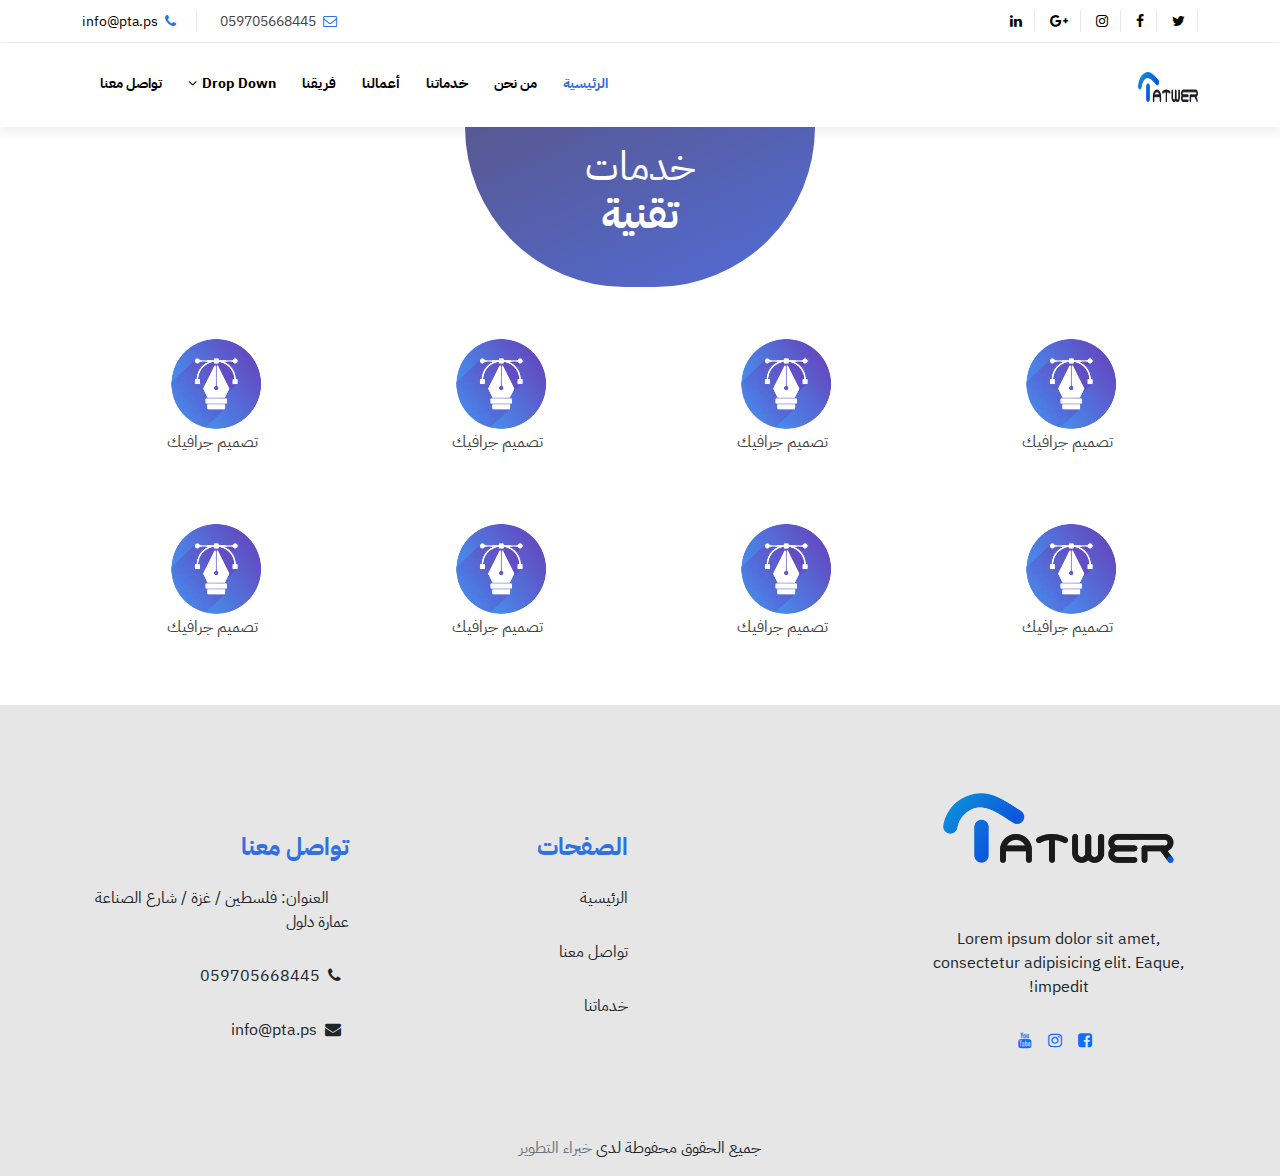
<file: service.html>
<!DOCTYPE html>
<html lang="ar" dir="rtl">
<head>
    <meta charset="utf-8">
    <title>Tatweer</title>
    <meta content="width=device-width, initial-scale=1.0" name="viewport">
    <meta content="" name="keywords">
    <meta content="" name="description">

    <!-- Favicons -->
    <link href="img/new/logo3.png" rel="icon">
    <link href="img/apple-touch-icon.png" rel="apple-touch-icon">

    <!-- Bootstrap CSS File -->
    <!--    <link href="lib/bootstrap/css/bootstrap.min.css" rel="stylesheet">-->
    <link href="lib/bootstrap/css/bootstrap.rtl.min.css" rel="stylesheet">

    <!-- Libraries CSS Files -->
    <link href="lib/font-awesome/css/font-awesome.min.css" rel="stylesheet">
    <link href="lib/animate/animate.min.css" rel="stylesheet">
    <link href="lib/ionicons/css/ionicons.min.css" rel="stylesheet">
    <link href="lib/owlcarousel/assets/owl.carousel.min.css" rel="stylesheet">
    <link href="lib/magnific-popup/magnific-popup.css" rel="stylesheet">
    <link href="lib/ionicons/css/ionicons.min.css" rel="stylesheet">

    <!-- Main Stylesheet File -->
    <link href="css/style_ar.css" rel="stylesheet">
</head>

<body id="body">

<!--==========================
  Top Bar
============================-->
<section id="topbar" class="d-none d-lg-block">
    <div class="container clearfix">
        <div class="contact-info float-left">
            <i class="fa fa-envelope-o"></i> <a href="mailto:contact@example.com">info@pta.ps</a>
            <i class="fa fa-phone"></i> 059705668445
        </div>
        <div class="social-links float-right">
            <a href="#" class="twitter"><i class="fa fa-twitter"></i></a>
            <a href="#" class="facebook"><i class="fa fa-facebook"></i></a>
            <a href="#" class="instagram"><i class="fa fa-instagram"></i></a>
            <a href="#" class="google-plus"><i class="fa fa-google-plus"></i></a>
            <a href="#" class="linkedin"><i class="fa fa-linkedin"></i></a>
        </div>
    </div>
</section>

<!--==========================
  Header
============================-->
<header id="header">
    <div class="container">

        <div id="logo" class="pull-left">
            <h1>
                <img src="img/new/logo3.png" height="30px" width="60px" alt="">
            </h1>
            <!-- Uncomment below if you prefer to use an image logo -->
            <!-- <a href="#body"><img src="img/logo.png" alt="" title="" /></a>-->
        </div>

        <nav id="nav-menu-container">
            <ul class="nav-menu">
                <li class="menu-active"><a href="#body">الرئيسية</a></li>
                <li><a href="#about">من نحن</a></li>
                <li><a href="#services">خدماتنا</a></li>
                <li><a href="#portfolio">أعمالنا</a></li>
                <li><a href="#team">فريقنا</a></li>
                <li class="menu-has-children"><a href="">Drop Down</a>
                    <ul>
                        <li><a href="#">Drop Down 1</a></li>
                        <li><a href="#">Drop Down 3</a></li>
                        <li><a href="#">Drop Down 4</a></li>
                        <li><a href="#">Drop Down 5</a></li>
                    </ul>
                </li>
                <li><a href="#contact">تواصل معنا</a></li>
            </ul>
        </nav><!-- #nav-menu-container -->
    </div>
</header><!-- #header -->


<main id="main">
    <h1 class="text-center text-white half-circle py-3">خدمات <br>
    <span><b>تقنية</b></span>
    </h1>
    <div class="container">
        <div class="row mt-5">
            <div class="col-md-3 col-sm-12 mb-5">
                <div class="center">
                    <img src="img/new/graphic.png" alt="">
                </div>
                <h6 class="text-center">تصميم جرافيك</h6>
            </div>

            <div class="col-md-3 col-sm-12 mb-5">
                <div class="center">
                    <img src="img/new/graphic.png" alt="">
                </div>
                <h6 class="text-center">تصميم جرافيك</h6>
            </div>

            <div class="col-md-3 col-sm-12 mb-5">
                <div class="center">
                    <img src="img/new/graphic.png" alt="">
                </div>
                <h6 class="text-center">تصميم جرافيك</h6>
            </div>

            <div class="col-md-3 col-sm-12 mb-5">
                <div class="center">
                    <img src="img/new/graphic.png" alt="">
                </div>
                <h6 class="text-center">تصميم جرافيك</h6>
            </div>

            <div class="col-md-3 col-sm-12 mb-5">
                <div class="center">
                    <img src="img/new/graphic.png" alt="">
                </div>
                <h6 class="text-center">تصميم جرافيك</h6>
            </div>

            <div class="col-md-3 col-sm-12 mb-5">
                <div class="center">
                    <img src="img/new/graphic.png" alt="">
                </div>
                <h6 class="text-center">تصميم جرافيك</h6>
            </div>

            <div class="col-md-3 col-sm-12 mb-5">
                <div class="center">
                    <img src="img/new/graphic.png" alt="">
                </div>
                <h6 class="text-center">تصميم جرافيك</h6>
            </div>

            <div class="col-md-3 col-sm-12 mb-5">
                <div class="center">
                    <img src="img/new/graphic.png" alt="">
                </div>
                <h6 class="text-center">تصميم جرافيك</h6>
            </div>

        </div>
    </div>
</main>

<footer class="text-center text-lg-start text-dark" style="background-color: #e6e6e6">
    <!-- Grid container -->
    <div class="container p-4">
        <!--Grid row-->
        <div class="row my-4">
            <div class="col-lg-3 col-md-6 mb-1 mb-md-0">

                <div class="shadow-1-strong d-flex align-items-center justify-content-center mb-4 mx-auto"
                     style="width: 150px; height: 150px;">
                    <img src="img/new/logo3.png" height="70" alt=""
                         loading="lazy"/>
                </div>

                <p class="text-center">
                    Lorem ipsum dolor sit amet, consectetur adipisicing elit. Eaque, impedit!
                </p>

                <ul class="list-unstyled d-flex flex-row justify-content-center">
                    <li>
                        <a class="text-primary px-2" href="#!">
                            <i class="fa fa-facebook-square"></i>
                        </a>
                    </li>
                    <li>
                        <a class="text-primary px-2" href="#!">
                            <i class="fa fa-instagram"></i>
                        </a>
                    </li>
                    <li>
                        <a class="text-primary ps-2" href="#!">
                            <i class="fa fa-youtube"></i>
                        </a>
                    </li>
                </ul>

            </div>
            <div class="col-lg-3 col-md-6 mb-1 mb-md-0"></div>
            <div class="col-lg-3 col-md-6 top mb-1 mb-md-0">
                <h4 class="text-uppercase main mb-4">
                    <b>الصفحات</b>
                </h4>

                <ul class="list-unstyled">
                    <li>
                        <p>الرئيسية</p>
                    </li>
                    <li>
                        <p>تواصل معنا</p>
                    </li>
                    <li>
                        <p>خدماتنا</p>
                    </li>
                </ul>
            </div>

            <div class="col-lg-3 col-md-6 top mb-1 mb-md-0">
                <h4 class="text-uppercase main mb-4">
                    <b>تواصل معنا</b>
                </h4>

                <ul class="list-unstyled">
                    <li>
                        <p><i class="fa fa-map-marker-alt px-2"></i> العنوان: فلسطين / غزة / شارع الصناعة عمارة دلول</p>
                    </li>
                    <li>
                        <p><i class="fa fa-phone px-2"></i>059705668445</p>
                    </li>
                    <li>
                        <p><i class="fa fa-envelope px-2 mb-0"></i>info@pta.ps</p>
                    </li>
                </ul>
            </div>
        </div>
        <!--Grid row-->
    </div>
    <!-- Grid container -->

    <!-- Copyright -->
    <div class="text-center p-3">
        جميع الحقوق محفوطة لدى
        <a class="text-secondary" href="https://pta.ps">
            خبراء التطوير
        </a>
    </div>
    <!-- Copyright -->
</footer>
<!-- End of .container -->

<a href="#" class="back-to-top"><i class="fa fa-chevron-up"></i></a>

<!-- JavaScript Libraries -->
<script src="lib/jquery/jquery.min.js"></script>
<script src="lib/jquery/jquery-migrate.min.js"></script>
<script src="lib/bootstrap/js/bootstrap.bundle.min.js"></script>
<script src="lib/easing/easing.min.js"></script>
<script src="lib/superfish/hoverIntent.js"></script>
<script src="lib/superfish/superfish.min.js"></script>
<script src="lib/wow/wow.min.js"></script>
<script src="lib/owlcarousel/owl.carousel.min.js"></script>
<script src="lib/magnific-popup/magnific-popup.min.js"></script>
<script src="lib/sticky/sticky.js"></script>

<!-- Contact Form JavaScript File -->
<script src="contactform/contactform.js"></script>

<!-- Template Main Javascript File -->
<script src="js/main.js"></script>

</body>
</html>
</file>
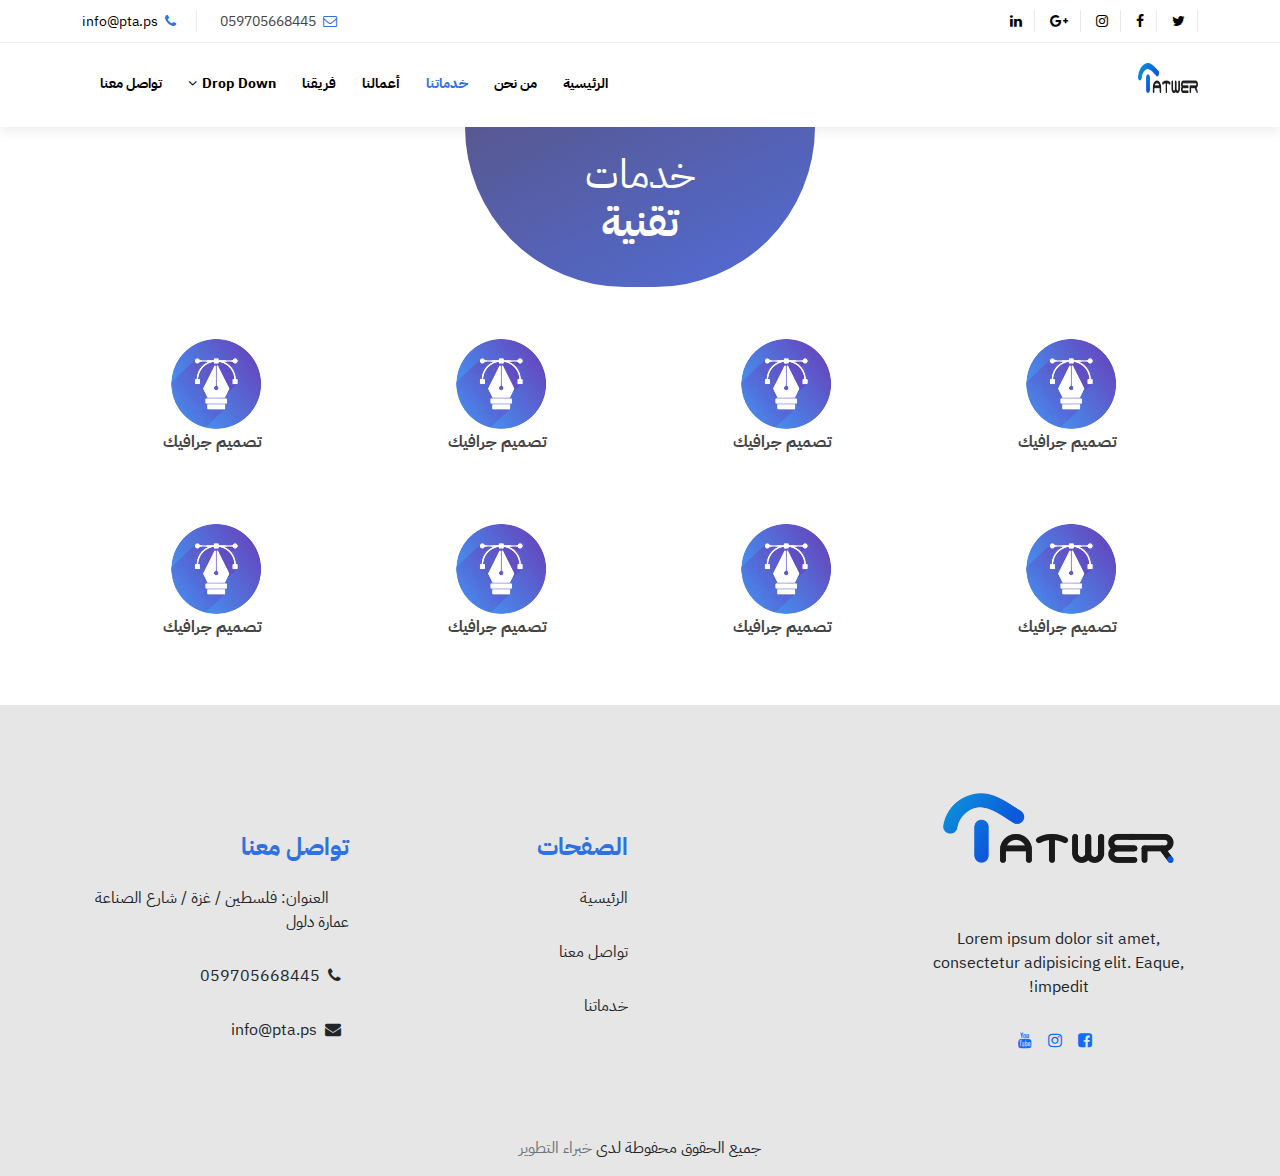
<file: technical.html>
<!DOCTYPE html>
<html lang="ar" dir="rtl">
<head>
    <meta charset="utf-8">
    <title>Tatweer</title>
    <meta content="width=device-width, initial-scale=1.0" name="viewport">
    <meta content="" name="keywords">
    <meta content="" name="description">

    <!-- Favicons -->
    <link href="img/new/logo3.png" rel="icon">
    <link href="img/apple-touch-icon.png" rel="apple-touch-icon">

    <!-- Bootstrap CSS File -->
    <!--    <link href="lib/bootstrap/css/bootstrap.min.css" rel="stylesheet">-->
    <link href="lib/bootstrap/css/bootstrap.rtl.min.css" rel="stylesheet">

    <!-- Libraries CSS Files -->
    <link href="lib/font-awesome/css/font-awesome.min.css" rel="stylesheet">
    <link href="lib/animate/animate.min.css" rel="stylesheet">
    <link href="lib/ionicons/css/ionicons.min.css" rel="stylesheet">
    <link href="lib/owlcarousel/assets/owl.carousel.min.css" rel="stylesheet">
    <link href="lib/magnific-popup/magnific-popup.css" rel="stylesheet">
    <link href="lib/ionicons/css/ionicons.min.css" rel="stylesheet">

    <!-- Main Stylesheet File -->
    <link href="css/style_ar.css" rel="stylesheet">
</head>

<body id="body">

<!--==========================
  Top Bar
============================-->
<section id="topbar" class="d-none d-lg-block">
    <div class="container clearfix">
        <div class="contact-info float-left">
            <i class="fa fa-envelope-o"></i> <a href="mailto:contact@example.com">info@pta.ps</a>
            <i class="fa fa-phone"></i> 059705668445
        </div>
        <div class="social-links float-right">
            <a href="#" class="twitter"><i class="fa fa-twitter"></i></a>
            <a href="#" class="facebook"><i class="fa fa-facebook"></i></a>
            <a href="#" class="instagram"><i class="fa fa-instagram"></i></a>
            <a href="#" class="google-plus"><i class="fa fa-google-plus"></i></a>
            <a href="#" class="linkedin"><i class="fa fa-linkedin"></i></a>
        </div>
    </div>
</section>

<!--==========================
  Header
============================-->
<header id="header">
    <div class="container">

        <div id="logo" class="pull-right">
            <a href="index.html">
                <img src="img/new/logo3.png" height="30px" width="60px" alt="">
            </a>
            <!-- Uncomment below if you prefer to use an image logo -->
            <!-- <a href="#body"><img src="img/logo.png" alt="" title="" /></a>-->
        </div>

        <nav id="nav-menu-container">
            <ul class="nav-menu">
                <li><a href="#body">الرئيسية</a></li>
                <li><a href="#about">من نحن</a></li>
                <li class="menu-active"><a href="index.html#services">خدماتنا</a></li>
                <li><a href="#portfolio">أعمالنا</a></li>
                <li><a href="#team">فريقنا</a></li>
                <li class="menu-has-children"><a href="">Drop Down</a>
                    <ul>
                        <li><a href="#">Drop Down 1</a></li>
                        <li><a href="#">Drop Down 3</a></li>
                        <li><a href="#">Drop Down 4</a></li>
                        <li><a href="#">Drop Down 5</a></li>
                    </ul>
                </li>
                <li><a href="#contact">تواصل معنا</a></li>
            </ul>
        </nav><!-- #nav-menu-container -->
    </div>
</header><!-- #header -->


<main id="main">
    <div class="container">
        <div class="row">
            <h1 class="text-center text-white half-circle py-4">خدمات <br>
                <span><b>تقنية</b></span>
            </h1>
        </div>

        <div class="row mt-5">
            <div class="col-md-3 col-sm-12 mb-5 service-container">
                <div class="center">
                    <img src="img/new/graphic.png" alt="">
                </div>
                <h6 class="text-center">
                    <b>تصميم جرافيك</b>
                </h6>
            </div>

            <div class="col-md-3 col-sm-12 mb-5 service-container">
                <div class="center">
                    <img src="img/new/graphic.png" alt="">
                </div>
                <h6 class="text-center">
                    <b>تصميم جرافيك</b>
                </h6>
            </div>

            <div class="col-md-3 col-sm-12 mb-5 service-container">
                <div class="center">
                    <img src="img/new/graphic.png" alt="">
                </div>
                <h6 class="text-center">
                    <b>تصميم جرافيك</b>
                </h6>
            </div>

            <div class="col-md-3 col-sm-12 mb-5 service-container">
                <div class="center">
                    <img src="img/new/graphic.png" alt="">
                </div>
                <h6 class="text-center">
                    <b>تصميم جرافيك</b>
                </h6>
            </div>

            <div class="col-md-3 col-sm-12 mb-5 service-container">
                <div class="center">
                    <img src="img/new/graphic.png" alt="">
                </div>
                <h6 class="text-center">
                    <b>تصميم جرافيك</b>
                </h6>
            </div>

            <div class="col-md-3 col-sm-12 mb-5 service-container">
                <div class="center">
                    <img src="img/new/graphic.png" alt="">
                </div>
                <h6 class="text-center">
                    <b>تصميم جرافيك</b>
                </h6>
            </div>

            <div class="col-md-3 col-sm-12 mb-5 service-container">
                <div class="center">
                    <img src="img/new/graphic.png" alt="">
                </div>
                <h6 class="text-center">
                    <b>تصميم جرافيك</b>
                </h6>
            </div>

            <div class="col-md-3 col-sm-12 mb-5 service-container">
                <div class="center">
                    <img src="img/new/graphic.png" alt="">
                </div>
                <h6 class="text-center">
                    <b>تصميم جرافيك</b>
                </h6>
            </div>

        </div>

    </div>
</main>

<footer class="text-center text-lg-start text-dark" style="background-color: #e6e6e6">
    <!-- Grid container -->
    <div class="container p-4">
        <!--Grid row-->
        <div class="row my-4">
            <div class="col-lg-3 col-md-6 mb-1 mb-md-0">

                <div class="shadow-1-strong d-flex align-items-center justify-content-center mb-4 mx-auto"
                     style="width: 150px; height: 150px;">
                    <img src="img/new/logo3.png" height="70" alt=""
                         loading="lazy"/>
                </div>

                <p class="text-center">
                    Lorem ipsum dolor sit amet, consectetur adipisicing elit. Eaque, impedit!
                </p>

                <ul class="list-unstyled d-flex flex-row justify-content-center">
                    <li>
                        <a class="text-primary px-2" href="#!">
                            <i class="fa fa-facebook-square"></i>
                        </a>
                    </li>
                    <li>
                        <a class="text-primary px-2" href="#!">
                            <i class="fa fa-instagram"></i>
                        </a>
                    </li>
                    <li>
                        <a class="text-primary ps-2" href="#!">
                            <i class="fa fa-youtube"></i>
                        </a>
                    </li>
                </ul>

            </div>
            <div class="col-lg-3 col-md-6 mb-1 mb-md-0"></div>
            <div class="col-lg-3 col-md-6 top mb-1 mb-md-0">
                <h4 class="text-uppercase main mb-4">
                    <b>الصفحات</b>
                </h4>

                <ul class="list-unstyled">
                    <li>
                        <p>الرئيسية</p>
                    </li>
                    <li>
                        <p>تواصل معنا</p>
                    </li>
                    <li>
                        <p>خدماتنا</p>
                    </li>
                </ul>
            </div>

            <div class="col-lg-3 col-md-6 top mb-1 mb-md-0">
                <h4 class="text-uppercase main mb-4">
                    <b>تواصل معنا</b>
                </h4>

                <ul class="list-unstyled">
                    <li>
                        <p><i class="fa fa-map-marker-alt px-2"></i> العنوان: فلسطين / غزة / شارع الصناعة عمارة دلول</p>
                    </li>
                    <li>
                        <p><i class="fa fa-phone px-2"></i>059705668445</p>
                    </li>
                    <li>
                        <p><i class="fa fa-envelope px-2 mb-0"></i>info@pta.ps</p>
                    </li>
                </ul>
            </div>
        </div>
        <!--Grid row-->
    </div>
    <!-- Grid container -->

    <!-- Copyright -->
    <div class="text-center p-3">
        جميع الحقوق محفوطة لدى
        <a class="text-secondary" href="https://pta.ps">
            خبراء التطوير
        </a>
    </div>
    <!-- Copyright -->
</footer>
<!-- End of .container -->

<a href="#" class="back-to-top"><i class="fa fa-chevron-up"></i></a>

<!-- JavaScript Libraries -->
<script src="lib/jquery/jquery.min.js"></script>
<script src="lib/jquery/jquery-migrate.min.js"></script>
<script src="lib/bootstrap/js/bootstrap.bundle.min.js"></script>
<script src="lib/easing/easing.min.js"></script>
<script src="lib/superfish/hoverIntent.js"></script>
<script src="lib/superfish/superfish.min.js"></script>
<script src="lib/wow/wow.min.js"></script>
<script src="lib/owlcarousel/owl.carousel.min.js"></script>
<script src="lib/magnific-popup/magnific-popup.min.js"></script>
<script src="lib/sticky/sticky.js"></script>

<!-- Contact Form JavaScript File -->
<script src="contactform/contactform.js"></script>

<!-- Template Main Javascript File -->
<script src="js/main.js"></script>

</body>
</html>
</file>
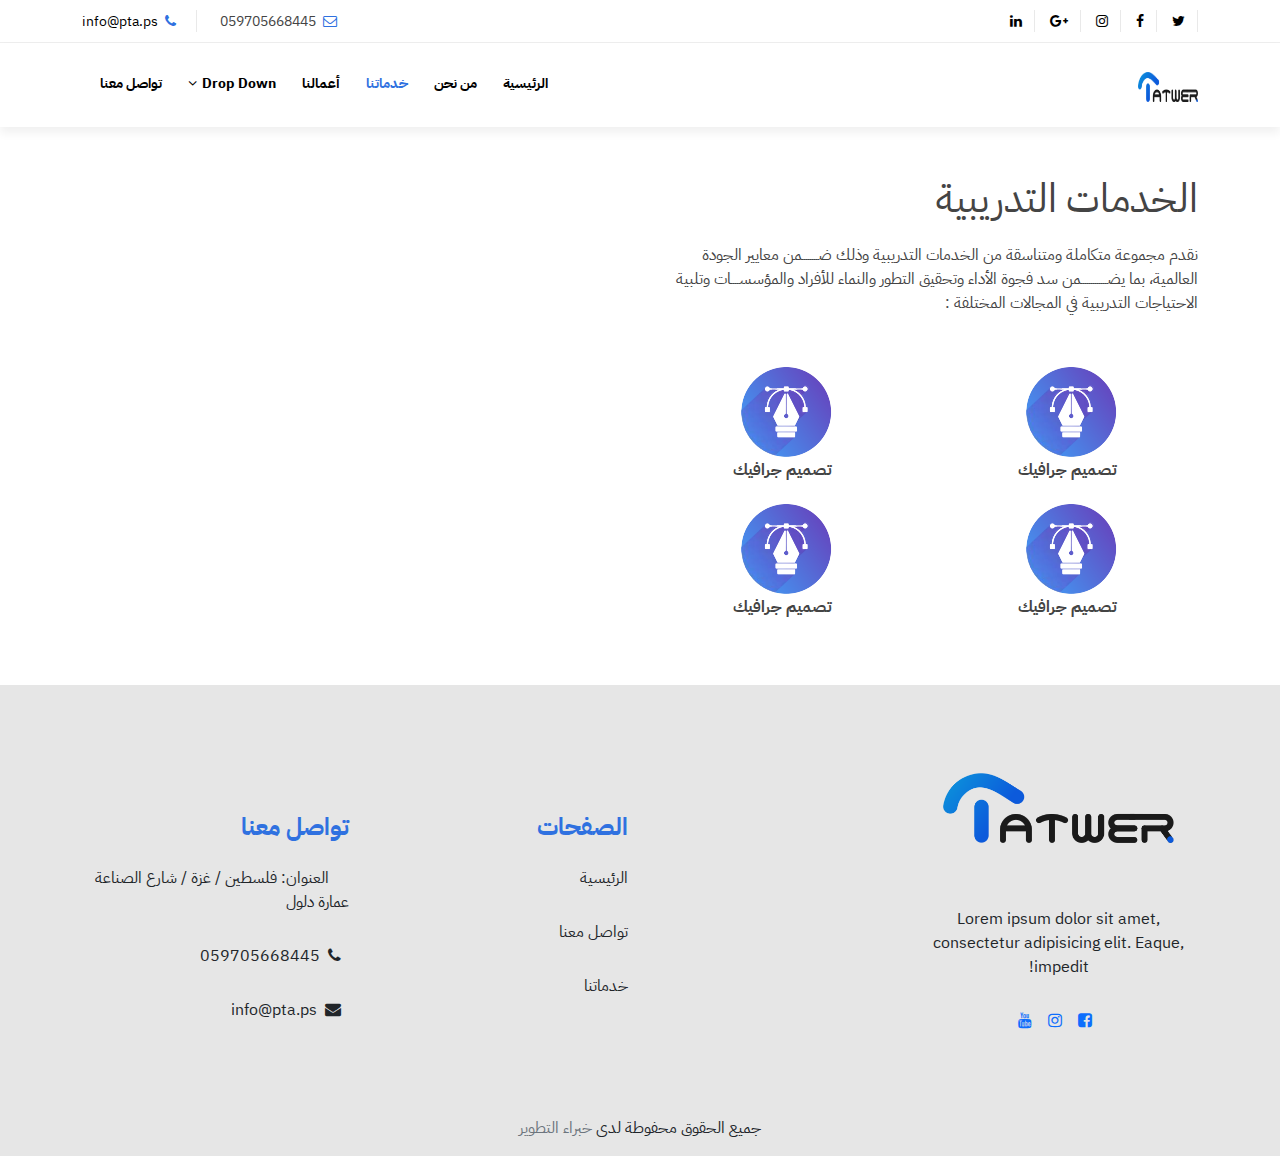
<file: train.html>
<!DOCTYPE html>
<html lang="ar" dir="rtl">
<head>
    <meta charset="utf-8">
    <title>Tatweer</title>
    <meta content="width=device-width, initial-scale=1.0" name="viewport">
    <meta content="" name="keywords">
    <meta content="" name="description">

    <!-- Favicons -->
    <link href="img/new/logo3.png" rel="icon">
    <link href="img/apple-touch-icon.png" rel="apple-touch-icon">

    <!-- Bootstrap CSS File -->
    <!--    <link href="lib/bootstrap/css/bootstrap.min.css" rel="stylesheet">-->
    <link href="lib/bootstrap/css/bootstrap.rtl.min.css" rel="stylesheet">

    <!-- Libraries CSS Files -->
    <link href="lib/font-awesome/css/font-awesome.min.css" rel="stylesheet">
    <link href="lib/animate/animate.min.css" rel="stylesheet">
    <link href="lib/ionicons/css/ionicons.min.css" rel="stylesheet">
    <link href="lib/owlcarousel/assets/owl.carousel.min.css" rel="stylesheet">
    <link href="lib/magnific-popup/magnific-popup.css" rel="stylesheet">
    <link href="lib/ionicons/css/ionicons.min.css" rel="stylesheet">

    <!-- Main Stylesheet File -->
    <link href="css/style_ar.css" rel="stylesheet">
</head>

<body id="body">

<!--==========================
  Top Bar
============================-->
<section id="topbar" class="d-none d-lg-block">
    <div class="container clearfix">
        <div class="contact-info float-left">
            <i class="fa fa-envelope-o"></i> <a href="mailto:contact@example.com">info@pta.ps</a>
            <i class="fa fa-phone"></i> 059705668445
        </div>
        <div class="social-links float-right">
            <a href="#" class="twitter"><i class="fa fa-twitter"></i></a>
            <a href="#" class="facebook"><i class="fa fa-facebook"></i></a>
            <a href="#" class="instagram"><i class="fa fa-instagram"></i></a>
            <a href="#" class="google-plus"><i class="fa fa-google-plus"></i></a>
            <a href="#" class="linkedin"><i class="fa fa-linkedin"></i></a>
        </div>
    </div>
</section>

<header id="header">
    <div class="container">

        <div id="logo" class="pull-right">
            <h1>
                <img src="img/new/logo3.png" height="30px" width="60px" alt="">
            </h1>
            <!-- Uncomment below if you prefer to use an image logo -->
            <!-- <a href="#body"><img src="img/logo.png" alt="" title="" /></a>-->
        </div>

        <nav id="nav-menu-container">
            <ul class="nav-menu">
                <li><a href="index.html">الرئيسية</a></li>
                <li><a href="about.html">من نحن</a></li>
                <li class="menu-active"><a href="index.html#services">خدماتنا</a></li>
                <li><a href="work.html">أعمالنا</a></li>
                <li class="menu-has-children"><a href="">Drop Down</a>
                    <ul>
                        <li><a href="#">Drop Down 1</a></li>
                        <li><a href="#">Drop Down 3</a></li>
                        <li><a href="#">Drop Down 4</a></li>
                        <li><a href="#">Drop Down 5</a></li>
                    </ul>
                </li>
                <li><a href="#contact">تواصل معنا</a></li>
            </ul>
        </nav><!-- #nav-menu-container -->
    </div>
</header><!-- #header -->


<main id="main">
    <div class="container mt-5">
        <h1 class="hire-service">
            الخدمات التدريبية
        </h1>

        <div class="row">
            <div class="col-md-6 col-sm-12">
                <p>
                    نقدم مجموعة متكاملة ومتناسقة من الخدمات
                    التدريبية وذلك ضــــــــمن معايير الجودة العالمية،
                    بما يضـــــــــــــمن سد فجوة الأداء وتحقيق التطور
                    والنماء للأفراد والمؤسســــات وتلبية الاحتياجات
                    التدريبية في المجالات المختلفة :

                </p>

                <div class="row my-5">
                    <div class="col-md-6 col-sm-3 service-container">
                        <div class="center">
                            <img src="img/new/graphic.png" alt="">
                        </div>
                        <h6 class="text-center">
                            <b>تصميم جرافيك</b>
                        </h6>
                    </div>

                    <div class="col-md-6 col-sm-3 service-container">
                        <div class="center">
                            <img src="img/new/graphic.png" alt="">
                        </div>
                        <h6 class="text-center">
                            <b>تصميم جرافيك</b>
                        </h6>
                    </div>

                    <div class="col-md-6 col-sm-3 service-container">
                        <div class="center">
                            <img src="img/new/graphic.png" alt="">
                        </div>
                        <h6 class="text-center">
                            <b>تصميم جرافيك</b>
                        </h6>
                    </div>

                    <div class="col-md-6 col-sm-3 service-container">
                        <div class="center">
                            <img src="img/new/graphic.png" alt="">
                        </div>
                        <h6 class="text-center">
                            <b>تصميم جرافيك</b>
                        </h6>
                    </div>
                </div>
            </div>
        </div>

    </div>
</main>

<footer class="text-center text-lg-start text-dark" style="background-color: #e6e6e6">
    <!-- Grid container -->
    <div class="container p-4">
        <!--Grid row-->
        <div class="row my-4">
            <div class="col-lg-3 col-md-6 mb-1 mb-md-0">

                <div class="shadow-1-strong d-flex align-items-center justify-content-center mb-4 mx-auto"
                     style="width: 150px; height: 150px;">
                    <img src="img/new/logo3.png" height="70" alt=""
                         loading="lazy"/>
                </div>

                <p class="text-center">
                    Lorem ipsum dolor sit amet, consectetur adipisicing elit. Eaque, impedit!
                </p>

                <ul class="list-unstyled d-flex flex-row justify-content-center">
                    <li>
                        <a class="text-primary px-2" href="#!">
                            <i class="fa fa-facebook-square"></i>
                        </a>
                    </li>
                    <li>
                        <a class="text-primary px-2" href="#!">
                            <i class="fa fa-instagram"></i>
                        </a>
                    </li>
                    <li>
                        <a class="text-primary ps-2" href="#!">
                            <i class="fa fa-youtube"></i>
                        </a>
                    </li>
                </ul>

            </div>
            <div class="col-lg-3 col-md-6 mb-1 mb-md-0"></div>
            <div class="col-lg-3 col-md-6 top mb-1 mb-md-0">
                <h4 class="text-uppercase main mb-4">
                    <b>الصفحات</b>
                </h4>

                <ul class="list-unstyled">
                    <li>
                        <p>الرئيسية</p>
                    </li>
                    <li>
                        <p>تواصل معنا</p>
                    </li>
                    <li>
                        <p>خدماتنا</p>
                    </li>
                </ul>
            </div>

            <div class="col-lg-3 col-md-6 top mb-1 mb-md-0">
                <h4 class="text-uppercase main mb-4">
                    <b>تواصل معنا</b>
                </h4>

                <ul class="list-unstyled">
                    <li>
                        <p><i class="fa fa-map-marker-alt px-2"></i> العنوان: فلسطين / غزة / شارع الصناعة عمارة دلول</p>
                    </li>
                    <li>
                        <p><i class="fa fa-phone px-2"></i>059705668445</p>
                    </li>
                    <li>
                        <p><i class="fa fa-envelope px-2 mb-0"></i>info@pta.ps</p>
                    </li>
                </ul>
            </div>
        </div>
        <!--Grid row-->
    </div>
    <!-- Grid container -->

    <!-- Copyright -->
    <div class="text-center p-3">
        جميع الحقوق محفوطة لدى
        <a class="text-secondary" href="https://pta.ps">
            خبراء التطوير
        </a>
    </div>
    <!-- Copyright -->
</footer>
<!-- End of .container -->

<a href="#" class="back-to-top"><i class="fa fa-chevron-up"></i></a>

<!-- JavaScript Libraries -->
<script src="lib/jquery/jquery.min.js"></script>
<script src="lib/jquery/jquery-migrate.min.js"></script>
<script src="lib/bootstrap/js/bootstrap.bundle.min.js"></script>
<script src="lib/easing/easing.min.js"></script>
<script src="lib/superfish/hoverIntent.js"></script>
<script src="lib/superfish/superfish.min.js"></script>
<script src="lib/wow/wow.min.js"></script>
<script src="lib/owlcarousel/owl.carousel.min.js"></script>
<script src="lib/magnific-popup/magnific-popup.min.js"></script>
<script src="lib/sticky/sticky.js"></script>

<!-- Contact Form JavaScript File -->
<script src="contactform/contactform.js"></script>

<!-- Template Main Javascript File -->
<script src="js/main.js"></script>

</body>
</html>
</file>
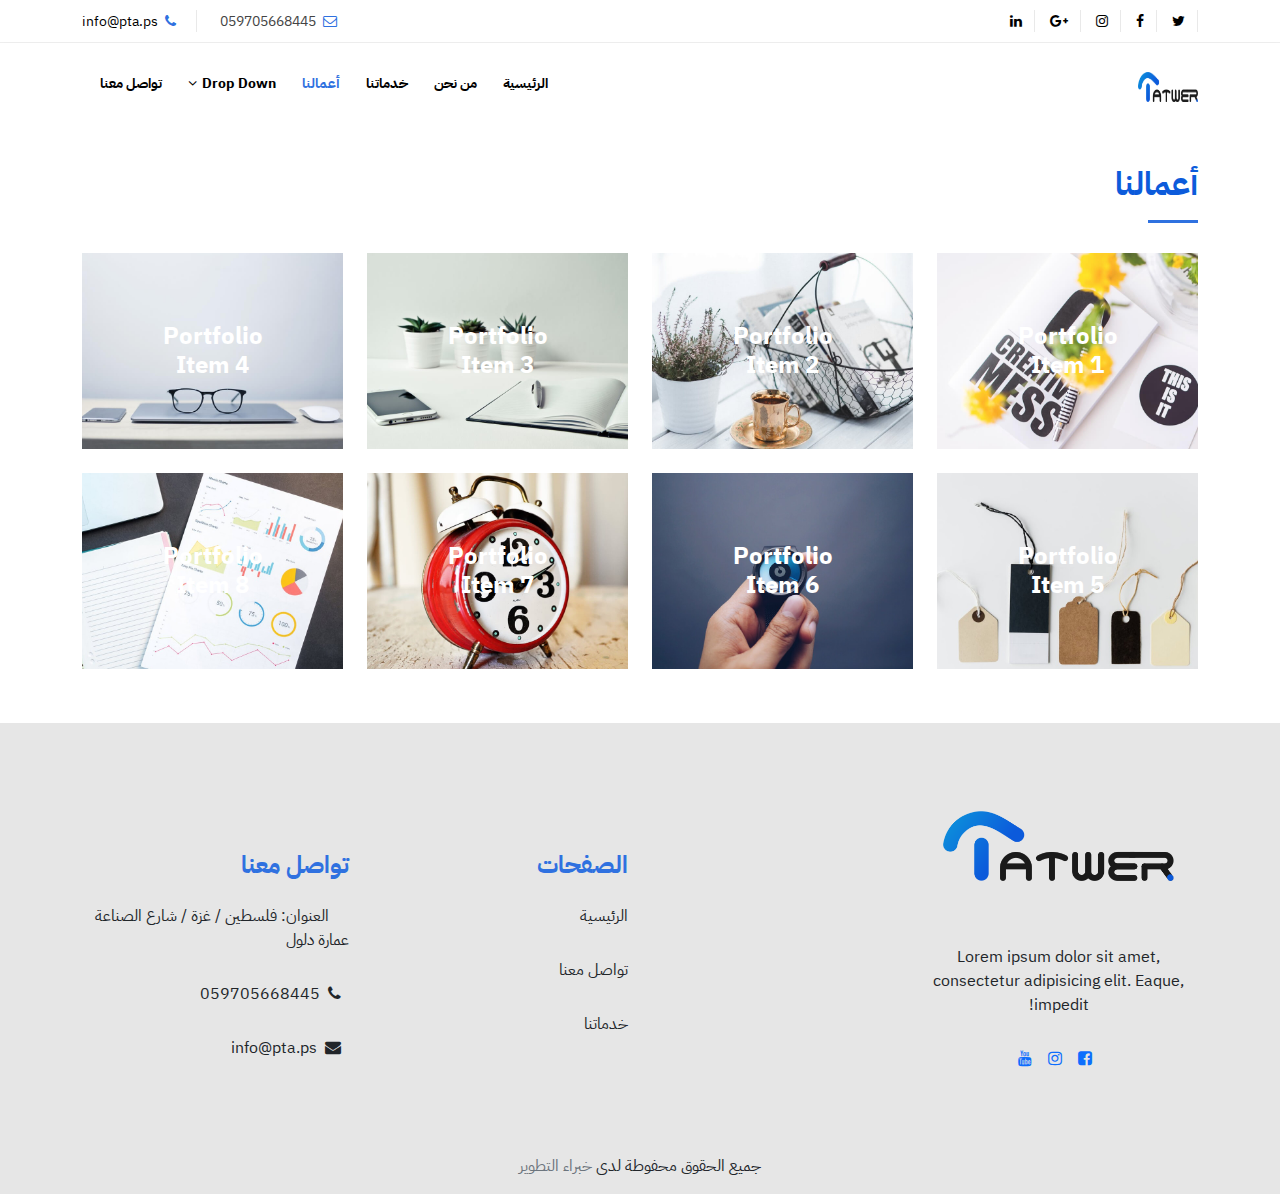
<file: work.html>
<!DOCTYPE html>
<html lang="ar" dir="rtl">
<head>
    <meta charset="utf-8">
    <title>About</title>
    <meta content="width=device-width, initial-scale=1.0" name="viewport">
    <meta content="" name="keywords">
    <meta content="" name="description">

    <!-- Favicons -->
    <link href="img/new/logo3.png" rel="icon">
    <link href="img/apple-touch-icon.png" rel="apple-touch-icon">

    <!-- Bootstrap CSS File -->
    <!--    <link href="lib/bootstrap/css/bootstrap.min.css" rel="stylesheet">-->
    <link href="lib/bootstrap/css/bootstrap.rtl.min.css" rel="stylesheet">

    <!-- Libraries CSS Files -->
    <link href="lib/font-awesome/css/font-awesome.min.css" rel="stylesheet">
    <link href="lib/animate/animate.min.css" rel="stylesheet">
    <link href="lib/ionicons/css/ionicons.min.css" rel="stylesheet">
    <link href="lib/owlcarousel/assets/owl.carousel.min.css" rel="stylesheet">
    <link href="lib/magnific-popup/magnific-popup.css" rel="stylesheet">
    <link href="lib/ionicons/css/ionicons.min.css" rel="stylesheet">

    <!-- Main Stylesheet File -->
    <link href="css/style_ar.css" rel="stylesheet">
</head>

<body id="body">

<!--==========================
  Top Bar
============================-->
<section id="topbar" class="d-none d-lg-block">
    <div class="container clearfix">
        <div class="contact-info float-left">
            <i class="fa fa-envelope-o"></i> <a href="mailto:contact@example.com">info@pta.ps</a>
            <i class="fa fa-phone"></i> 059705668445
        </div>
        <div class="social-links float-right">
            <a href="#" class="twitter"><i class="fa fa-twitter"></i></a>
            <a href="#" class="facebook"><i class="fa fa-facebook"></i></a>
            <a href="#" class="instagram"><i class="fa fa-instagram"></i></a>
            <a href="#" class="google-plus"><i class="fa fa-google-plus"></i></a>
            <a href="#" class="linkedin"><i class="fa fa-linkedin"></i></a>
        </div>
    </div>
</section>

<!--==========================
  Header
============================-->
<header id="header">
    <div class="container">

        <div id="logo" class="pull-right">
            <h1>
                <img src="img/new/logo3.png" height="30px" width="60px" alt="">
            </h1>
            <!-- Uncomment below if you prefer to use an image logo -->
            <!-- <a href="#body"><img src="img/logo.png" alt="" title="" /></a>-->
        </div>

        <nav id="nav-menu-container">
            <ul class="nav-menu">
                <li><a href="index.html">الرئيسية</a></li>
                <li><a href="about.html">من نحن</a></li>
                <li><a href="index.html#services">خدماتنا</a></li>
                <li class="menu-active"><a href="work.html">أعمالنا</a></li>
                <li class="menu-has-children"><a href="">Drop Down</a>
                    <ul>
                        <li><a href="#">Drop Down 1</a></li>
                        <li><a href="#">Drop Down 3</a></li>
                        <li><a href="#">Drop Down 4</a></li>
                        <li><a href="#">Drop Down 5</a></li>
                    </ul>
                </li>
                <li><a href="#contact">تواصل معنا</a></li>
            </ul>
        </nav><!-- #nav-menu-container -->
    </div>
</header><!-- #header -->


<main id="main">
    <!--==========================
         Our Portfolio Section
       ============================-->
    <section id="portfolio" class="wow fadeInUp">
        <div class="container mt-2">
            <div class="section-header">
                <h2>أعمالنا</h2>
            </div>
        </div>

        <div class="container">
            <div class="row no-gutters">

                <div class="col-lg-3 col-md-4 mb-4">
                    <div class="portfolio-item wow fadeInUp">
                        <a href="img/portfolio/1.jpg" class="portfolio-popup">
                            <img src="img/portfolio/1.jpg" alt="">
                            <div class="portfolio-overlay">
                                <div class="portfolio-info"><h2 class="wow fadeInUp">Portfolio Item 1</h2></div>
                            </div>
                        </a>
                    </div>
                </div>

                <div class="col-lg-3 col-md-4 mb-4">
                    <div class="portfolio-item wow fadeInUp">
                        <a href="img/portfolio/2.jpg" class="portfolio-popup">
                            <img src="img/portfolio/2.jpg" alt="">
                            <div class="portfolio-overlay">
                                <div class="portfolio-info"><h2 class="wow fadeInUp">Portfolio Item 2</h2></div>
                            </div>
                        </a>
                    </div>
                </div>

                <div class="col-lg-3 col-md-4 mb-4">
                    <div class="portfolio-item wow fadeInUp">
                        <a href="img/portfolio/3.jpg" class="portfolio-popup">
                            <img src="img/portfolio/3.jpg" alt="">
                            <div class="portfolio-overlay">
                                <div class="portfolio-info"><h2 class="wow fadeInUp">Portfolio Item 3</h2></div>
                            </div>
                        </a>
                    </div>
                </div>

                <div class="col-lg-3 col-md-4 mb-4">
                    <div class="portfolio-item wow fadeInUp">
                        <a href="img/portfolio/4.jpg" class="portfolio-popup">
                            <img src="img/portfolio/4.jpg" alt="">
                            <div class="portfolio-overlay">
                                <div class="portfolio-info"><h2 class="wow fadeInUp">Portfolio Item 4</h2></div>
                            </div>
                        </a>
                    </div>
                </div>

                <div class="col-lg-3 col-md-4 mb-4">
                    <div class="portfolio-item wow fadeInUp">
                        <a href="img/portfolio/5.jpg" class="portfolio-popup">
                            <img src="img/portfolio/5.jpg" alt="">
                            <div class="portfolio-overlay">
                                <div class="portfolio-info"><h2 class="wow fadeInUp">Portfolio Item 5</h2></div>
                            </div>
                        </a>
                    </div>
                </div>

                <div class="col-lg-3 col-md-4 mb-4">
                    <div class="portfolio-item wow fadeInUp">
                        <a href="img/portfolio/6.jpg" class="portfolio-popup">
                            <img src="img/portfolio/6.jpg" alt="">
                            <div class="portfolio-overlay">
                                <div class="portfolio-info"><h2 class="wow fadeInUp">Portfolio Item 6</h2></div>
                            </div>
                        </a>
                    </div>
                </div>

                <div class="col-lg-3 col-md-4 mb-4">
                    <div class="portfolio-item wow fadeInUp">
                        <a href="img/portfolio/7.jpg" class="portfolio-popup">
                            <img src="img/portfolio/7.jpg" alt="">
                            <div class="portfolio-overlay">
                                <div class="portfolio-info"><h2 class="wow fadeInUp">Portfolio Item 7</h2></div>
                            </div>
                        </a>
                    </div>
                </div>

                <div class="col-lg-3 col-md-4 mb-4">
                    <div class="portfolio-item wow fadeInUp">
                        <a href="img/portfolio/8.jpg" class="portfolio-popup">
                            <img src="img/portfolio/8.jpg" alt="">
                            <div class="portfolio-overlay">
                                <div class="portfolio-info"><h2 class="wow fadeInUp">Portfolio Item 8</h2></div>
                            </div>
                        </a>
                    </div>
                </div>

            </div>

        </div>
    </section><!-- #portfolio -->
</main>

<footer class="text-center text-lg-start text-dark" style="background-color: #e6e6e6">
    <!-- Grid container -->
    <div class="container p-4">
        <!--Grid row-->
        <div class="row my-4">
            <div class="col-lg-3 col-md-6 mb-1 mb-md-0">

                <div class="shadow-1-strong d-flex align-items-center justify-content-center mb-4 mx-auto"
                     style="width: 150px; height: 150px;">
                    <img src="img/new/logo3.png" height="70" alt=""
                         loading="lazy"/>
                </div>

                <p class="text-center">
                    Lorem ipsum dolor sit amet, consectetur adipisicing elit. Eaque, impedit!
                </p>

                <ul class="list-unstyled d-flex flex-row justify-content-center">
                    <li>
                        <a class="text-primary px-2" href="#!">
                            <i class="fa fa-facebook-square"></i>
                        </a>
                    </li>
                    <li>
                        <a class="text-primary px-2" href="#!">
                            <i class="fa fa-instagram"></i>
                        </a>
                    </li>
                    <li>
                        <a class="text-primary ps-2" href="#!">
                            <i class="fa fa-youtube"></i>
                        </a>
                    </li>
                </ul>

            </div>
            <div class="col-lg-3 col-md-6 mb-1 mb-md-0"></div>
            <div class="col-lg-3 col-md-6 top mb-1 mb-md-0">
                <h4 class="text-uppercase main mb-4">
                    <b>الصفحات</b>
                </h4>

                <ul class="list-unstyled">
                    <li>
                        <p>الرئيسية</p>
                    </li>
                    <li>
                        <p>تواصل معنا</p>
                    </li>
                    <li>
                        <p>خدماتنا</p>
                    </li>
                </ul>
            </div>

            <div class="col-lg-3 col-md-6 top mb-1 mb-md-0">
                <h4 class="text-uppercase main mb-4">
                    <b>تواصل معنا</b>
                </h4>

                <ul class="list-unstyled">
                    <li>
                        <p><i class="fa fa-map-marker-alt px-2"></i> العنوان: فلسطين / غزة / شارع الصناعة عمارة دلول</p>
                    </li>
                    <li>
                        <p><i class="fa fa-phone px-2"></i>059705668445</p>
                    </li>
                    <li>
                        <p><i class="fa fa-envelope px-2 mb-0"></i>info@pta.ps</p>
                    </li>
                </ul>
            </div>
        </div>
        <!--Grid row-->
    </div>
    <!-- Grid container -->

    <!-- Copyright -->
    <div class="text-center p-3">
        جميع الحقوق محفوطة لدى
        <a class="text-secondary" href="https://pta.ps">
            خبراء التطوير
        </a>
    </div>
    <!-- Copyright -->
</footer>
<!-- End of .container -->

<a href="#" class="back-to-top"><i class="fa fa-chevron-up"></i></a>

<!-- JavaScript Libraries -->
<script src="lib/jquery/jquery.min.js"></script>
<script src="lib/jquery/jquery-migrate.min.js"></script>
<script src="lib/bootstrap/js/bootstrap.bundle.min.js"></script>
<script src="lib/easing/easing.min.js"></script>
<script src="lib/superfish/hoverIntent.js"></script>
<script src="lib/superfish/superfish.min.js"></script>
<script src="lib/wow/wow.min.js"></script>
<script src="lib/owlcarousel/owl.carousel.min.js"></script>
<script src="lib/magnific-popup/magnific-popup.min.js"></script>
<script src="lib/sticky/sticky.js"></script>

<!-- Contact Form JavaScript File -->
<script src="contactform/contactform.js"></script>

<!-- Template Main Javascript File -->
<script src="js/main.js"></script>

</body>
</html>
</file>
<file: css/style_ar.css>
@import url('https://fonts.googleapis.com/css2?family=IBM+Plex+Sans+Arabic:wght@100;200;300;400;500;600;700&display=swap');

body {
    background: #fff;
    color: #444;
    font-family: 'IBM Plex Sans Arabic', sans-serif;
}

a {
    color: #2f71e0;
    transition: 0.5s;
}

a:hover,
a:active,
a:focus {
    color: #51d8af;
    outline: none;
    text-decoration: none;
}

p {
    padding: 0;
    margin: 0 0 30px 0;
}

h1,
h2,
h3,
h4,
h5,
h6 {
    font-family: 'IBM Plex Sans Arabic', sans-serif;
    font-weight: 400;
    margin: 0 0 20px 0;
    padding: 0;
}

/* Back to top button */

.back-to-top {
    position: fixed;
    display: none;
    background: #2f71e0;
    color: #fff;
    padding: 6px 12px 9px 12px;
    font-size: 16px;
    border-radius: 2px;
    left: 15px;
    bottom: 15px;
    transition: background 0.5s;
}

.back-to-top:focus {
    background: #2f71e0;
    color: #fff;
    outline: none;
}

.back-to-top:hover {
    background: #0c5bdb;
    color: #fff;
}

/*--------------------------------------------------------------
# Top Bar
--------------------------------------------------------------*/

#topbar {
    background: #fff;
    padding: 10px 0;
    border-bottom: 1px solid #eee;
    font-size: 14px;
}

#topbar .contact-info a {
    line-height: 1;
    color: #000;
}

#topbar .contact-info a:hover {
    color: #2f71e0;
}

#topbar .contact-info i {
    color: #2f71e0;
    padding: 4px;
}

#topbar .contact-info .fa-phone {
    padding-right: 20px;
    margin-right: 20px;
    border-right: 1px solid #e9e9e9;
}

#topbar .social-links a {
    color: #000;
    padding: 4px 12px;
    display: inline-block;
    line-height: 1px;
    border-right: 1px solid #e9e9e9;
}

#topbar .social-links a:hover {
    color: #2f71e0;
}

#topbar .social-links a:first-child {
    border-left: 0;
}

/*--------------------------------------------------------------
# Header
--------------------------------------------------------------*/

#header {
    padding: 20px 0;
    height: 84px;
    transition: all 0.5s;
    z-index: 997;
    background: #fff;
    box-shadow: 0px 6px 9px 0px rgba(0, 0, 0, 0.06);
}

#header #logo h1 {
    font-size: 42px;
    margin: 0;
    padding: 0;
    line-height: 1;
    font-family: 'IBM Plex Sans Arabic', sans-serif;
    font-weight: 700;
}

#header #logo h1 a {
    color: #0c5bdb;
    line-height: 1;
    display: inline-block;
}

#header #logo h1 a span {
    color: #2f71e0;
}

#header #logo img {
    padding: 0;
    margin: 0;
}

/*--------------------------------------------------------------
# Intro Section
--------------------------------------------------------------*/

#intro {
    width: 100%;
    height: 100%;
    position: relative;
    background-image: url("../img/new/pta.png");

    /* Center and scale the image nicely */
    background-position: center;
    background-repeat: no-repeat;
    background-size: cover;

}

#intro .intro-content {
    position: absolute;
    bottom: 0;
    top: 0;
    left: 0;
    right: 0;
    z-index: 10;
    display: -webkit-box;
    display: -webkit-flex;
    display: -ms-flexbox;
    display: flex;
    -webkit-box-pack: center;
    -webkit-justify-content: center;
    -ms-flex-pack: center;
    justify-content: center;
    -webkit-box-align: center;
    -webkit-align-items: center;
    -ms-flex-align: center;
    align-items: center;
    -webkit-box-orient: vertical;
    -webkit-box-direction: normal;
    -webkit-flex-direction: column;
    -ms-flex-direction: column;
    flex-direction: column;
    text-align: center;
}

#intro .intro-content h2 {
    color: #0c5bdb;
    margin-bottom: 30px;
    font-size: 64px;
    font-weight: 700;
}

#intro .intro-content h2 span {
    color: #2f71e0;
    text-decoration: underline;
}

#intro .intro-content .btn-get-started,
#intro .intro-content .btn-projects {
    font-family: 'IBM Plex Sans Arabic', sans-serif;
    font-size: 15px;
    font-weight: bold;
    letter-spacing: 1px;
    display: inline-block;
    padding: 10px 32px;
    border-radius: 2px;
    transition: 0.5s;
    margin: 10px;
    color: #fff;
}

#intro .intro-content .btn-get-started {
    background: #0c5bdb;
    border: 2px solid #0c5bdb;
}

#intro .intro-content .btn-get-started:hover {
    background: none;
    color: #0c5bdb;
}

#intro .intro-content .btn-projects {
    background: #2f71e0;
    border: 2px solid #2f71e0;
}

#intro .intro-content .btn-projects:hover {
    background: none;
    color: #2f71e0;
}

#intro #intro-carousel {
    z-index: 8;
}

#intro #intro-carousel::before {
    content: '';
    position: absolute;
    height: 100%;
    width: 100%;
    top: 0;
    right: 0;
    left: 0;
    bottom: 0;
    z-index: 7;
}

#intro #intro-carousel .item {
    width: 100%;
    height: 70vh;
    background-size: cover;
    background-position: center;
    background-repeat: no-repeat;
    transition-property: opacity;
}

/*--------------------------------------------------------------
# Navigation Menu
--------------------------------------------------------------*/

/* Nav Menu Essentials */

.nav-menu,
.nav-menu * {
    margin: 0;
    padding: 0;
    list-style: none;
}

.nav-menu ul {
    position: absolute;
    display: none;
    top: 100%;
    right: 0;
    z-index: 99;
}

.nav-menu li {
    position: relative;
    white-space: nowrap;
}

.nav-menu > li {
    float: left;
}

.nav-menu li:hover > ul,
.nav-menu li.sfHover > ul {
    display: block;
}

.nav-menu ul ul {
    top: 0;
    left: 100%;
}

.nav-menu ul li {
    min-width: 180px;
}

/* Nav Menu Arrows */

.sf-arrows .sf-with-ul {
    padding-left: 22px;
}

.sf-arrows .sf-with-ul:after {
    content: "\f107";
    position: absolute;
    left: 8px;
    font-family: FontAwesome;
    font-style: normal;
    font-weight: normal;
}

.sf-arrows ul .sf-with-ul:after {
    content: "\f105";
}

/* Nav Meu Container */

#nav-menu-container {
    float: left;
    margin: 0;
}

/* Nav Meu Styling */

.nav-menu a {
    padding: 10px 8px;
    text-decoration: none;
    display: inline-block;
    color: #000;
    font-family: 'IBM Plex Sans Arabic', sans-serif;
    font-weight: 700;
    font-size: 14px;
    outline: none;
}

.nav-menu li:hover > a,
.nav-menu .menu-active > a {
    color: #2f71e0;
}

.nav-menu > li {
    margin-left: 10px;
}

.nav-menu ul {
    margin: 4px 0 0 0;
    padding: 10px;
    box-shadow: 0px 0px 30px rgba(127, 137, 161, 0.25);
    background: #fff;
}

.nav-menu ul li {
    transition: 0.3s;
}

.nav-menu ul li a {
    padding: 10px;
    color: #333;
    transition: 0.3s;
    display: block;
    font-size: 13px;
    text-transform: none;
}

.nav-menu ul li:hover > a {
    color: #2f71e0;
}

.nav-menu ul ul {
    margin: 0;
}

/* Mobile Nav Toggle */

#mobile-nav-toggle {
    position: fixed;
    left: 0;
    top: 0;
    z-index: 999;
    margin: 20px 0 0 20px;
    border: 0;
    background: none;
    font-size: 24px;
    display: none;
    transition: all 0.4s;
    outline: none;
    cursor: pointer;
}

#mobile-nav-toggle i {
    color: #0c5bdb;
}

/* Mobile Nav Styling */

#mobile-nav {
    position: fixed;
    top: 0;
    padding-top: 18px;
    bottom: 0;
    z-index: 998;
    background: #0c5bdb;
    left: -260px;
    width: 260px;
    overflow-y: auto;
    transition: 0.4s;
}

#mobile-nav ul {
    padding: 0;
    margin: 0;
    list-style: none;
}

#mobile-nav ul li {
    position: relative;
}

#mobile-nav ul li a {
    color: #fff;
    font-size: 16px;
    overflow: hidden;
    padding: 10px 22px 10px 15px;
    position: relative;
    text-decoration: none;
    width: 100%;
    display: block;
    outline: none;
    text-align: right;
}

#mobile-nav ul li a:hover {
    color: #fff;
}

#mobile-nav ul li li {
    padding-left: 30px;
}

#mobile-nav ul .menu-has-children i {
    position: absolute;
    left: 0;
    z-index: 99;
    padding: 15px;
    cursor: pointer;
    color: #fff;
}

#mobile-nav ul .menu-has-children i.fa-chevron-up {
    color: #2f71e0;
}

#mobile-nav ul .menu-item-active {
    color: #2f71e0;
}

#mobile-body-overly {
    width: 100%;
    height: 100%;
    z-index: 997;
    top: 0;
    left: 0;
    position: fixed;
    background: rgba(52, 59, 64, 0.9);
    display: none;
}

/* Mobile Nav body classes */

body.mobile-nav-active {
    overflow: hidden;
}

body.mobile-nav-active #mobile-nav {
    right: 0;
}

body.mobile-nav-active #mobile-nav-toggle {
    color: #fff;
}

/*--------------------------------------------------------------
# Sections
--------------------------------------------------------------*/

/* Sections Header
--------------------------------*/

.section-header {
    margin-bottom: 30px;
    text-align: start;

}

.section-header h2 {
    font-size: 32px;
    color: #0c5bdb;
    text-transform: uppercase;
    font-weight: 700;
    position: relative;
    padding-bottom: 20px;
}

.section-header h2::before {
    content: '';
    position: absolute;
    display: block;
    width: 50px;
    height: 3px;
    background: #2f71e0;
    bottom: 0;
    right: 0;
}

.section-header p {
    padding: 0;
    margin: 0;
}

/* About Section
--------------------------------*/

#about {
    padding: 100px 0 30px 0;
}

#about .about-img {
    overflow: hidden;
}

#about .about-img img {
    margin-left: -15px;
    max-width: 100%;
}

#about .content h2 {
    color: #0c5bdb;
    font-weight: 700;
    font-size: 36px;
    font-family: 'IBM Plex Sans Arabic', sans-serif;
}

#about .content h3 {
    color: #000;
    font-weight: 300;
    font-size: 18px;
    line-height: 26px;
}

#about .content p {
    line-height: 26px;
}

#about .content p:last-child {
    margin-bottom: 0;
}

#about .content i {
    font-size: 20px;
    padding-right: 4px;
    color: #2f71e0;
}

#about .content ul {
    list-style: none;
    padding: 0;
}

#about .content ul li {
    padding-bottom: 10px;
}

/* Services Section
--------------------------------*/

#services {
    padding: 30px 0 0 0;
}

.main {
    color: #2f71e0;
}

.top {
    margin-top: 5rem;
}

#services .box {
    padding: 40px;
    margin-bottom: 40px;
    box-shadow: 10px 10px 15px rgba(73, 78, 92, 0.1);
    background: #fff;
    transition: 0.4s;
}

#services .box:hover {
    box-shadow: 0px 0px 30px rgba(73, 78, 92, 0.15);
    transform: translateY(-10px);
    -webkit-transform: translateY(-10px);
    -moz-transform: translateY(-10px);
}

#services .box .icon {
    float: right;
}

#services .box .icon i {
    color: #444;
    font-size: 64px;
    transition: 0.5s;
    line-height: 0;
    margin-top: 34px;
}

#services .box .icon i:before {
    background: #0c5bdb;
    background: linear-gradient(45deg, #2f71e0 0%, #a3ebd5 100%);
    background-clip: border-box;
    -webkit-background-clip: text;
    -webkit-text-fill-color: transparent;
}

#services .box h4 {
    margin-right: 100px;
    font-weight: 700;
    margin-bottom: 15px;
    font-size: 22px;
    text-align: right;
}

#services .box h4 a {
    color: #2f71e0;
}

#services .box p {
    font-size: 14px;
    margin-right: 100px;
    margin-bottom: 0;
    line-height: 24px;
    text-align: right;
}

/* Clients Section
--------------------------------*/

#clients {
    padding: 30px 0;
}

#clients img {
    max-width: 100%;
    opacity: 0.5;
    transition: 0.3s;
    padding: 15px 0;
}

#clients img:hover {
    opacity: 1;
}

#clients .owl-nav,
#clients .owl-dots {
    margin-top: 5px;
    text-align: center;
}

#clients .owl-dot {
    display: inline-block;
    margin: 0 5px;
    width: 12px;
    height: 12px;
    border-radius: 50%;
    background-color: #ddd;
}

#clients .owl-dot.active {
    background-color: #2f71e0;
}

/* Our Portfolio Section
--------------------------------*/

#portfolio {
    background: #fff;
    padding: 30px 0;
}

#portfolio .portfolio-overlay {
    position: absolute;
    top: 0;
    right: 0;
    bottom: 0;
    left: 0;
    width: 100%;
    height: 100%;
    opacity: 1;
    transition: all ease-in-out 0.4s;
}

#portfolio .portfolio-item {
    overflow: hidden;
    position: relative;
    padding: 0;
    vertical-align: middle;
    text-align: center;
}

#portfolio .portfolio-item h2 {
    color: #ffffff;
    font-size: 24px;
    margin: 0;
    text-transform: capitalize;
    font-weight: 700;
}

#portfolio .portfolio-item img {
    transition: all ease-in-out 0.4s;
    width: 100%;
}

#portfolio .portfolio-item:hover img {
    -webkit-transform: scale(1.1);
    transform: scale(1.1);
}

#portfolio .portfolio-item:hover .portfolio-overlay {
    opacity: 1;
    background: rgba(0, 0, 0, 0.7);
}

#portfolio .portfolio-info {
    position: absolute;
    top: 50%;
    left: 50%;
    -webkit-transform: translate(-50%, -50%);
    transform: translate(-50%, -50%);
}

/* Testimonials Section
--------------------------------*/

#testimonials {
    padding: 30px 0;
}

#testimonials .testimonial-item {
    box-sizing: content-box;
    padding: 30px 30px 0 30px;
    margin: 30px 15px;
    text-align: center;
    min-height: 350px;
    box-shadow: 0px 2px 12px rgba(0, 0, 0, 0.08);
}

#testimonials .testimonial-item .testimonial-img {
    width: 90px;
    border-radius: 50%;
    border: 4px solid #fff;
    margin: 0 auto;
}

#testimonials .testimonial-item h3 {
    font-size: 18px;
    font-weight: bold;
    margin: 10px 0 5px 0;
    color: #111;
}

#testimonials .testimonial-item h4 {
    font-size: 14px;
    color: #999;
    margin: 0;
}

#testimonials .testimonial-item .quote-sign-left {
    margin-top: -15px;
    padding-right: 10px;
    display: inline-block;
    width: 37px;
}

#testimonials .testimonial-item .quote-sign-right {
    margin-bottom: -15px;
    padding-left: 10px;
    display: inline-block;
    max-width: 100%;
    width: 37px;
}

#testimonials .testimonial-item p {
    font-style: italic;
    margin: 0 auto 15px auto;
}

#testimonials .owl-nav,
#testimonials .owl-dots {
    margin-top: 5px;
    text-align: center;
}

#testimonials .owl-dot {
    display: inline-block;
    margin: 0 5px;
    width: 12px;
    height: 12px;
    border-radius: 50%;
    background-color: #ddd;
}

#testimonials .owl-dot.active {
    background-color: #2f71e0;
}

/* Call To Action Section
--------------------------------*/

#call-to-action {
    background: #2f71e0;
    background-size: cover;
    padding: 40px 0;
}

#call-to-action .cta-title {
    color: #fff;
    font-size: 1rem;
    font-weight: 700;
}

#call-to-action .cta-text {
    color: #fff;
    text-align: right;
}

#call-to-action .cta-btn {
    font-family: 'IBM Plex Sans Arabic', sans-serif;
    font-weight: 700;
    font-size: 16px;
    letter-spacing: 1px;
    display: inline-block;
    padding: 8px 26px;
    border-radius: 3px;
    transition: 0.5s;
    margin: 10px;
    border: 3px solid #fff;
    color: #fff;
}

#call-to-action .cta-btn:hover {
    background: #000000;
    border: 3px solid #000000;
}

/* Our Team Section
--------------------------------*/

#team {
    background: #fff;
    padding: 30px 0 0 0;
}

#team .member {
    text-align: center;
    margin-bottom: 20px;
}

#team .member .pic {
    overflow: hidden;
    text-align: center;
}

#team .member .pic img {
    max-width: 100%;
}

#team .member .details {
    background: #2f71e0;
    color: #fff;
    padding: 15px;
    border-radius: 0 0 3px 3px;
}

#team .member h4 {
    font-weight: 700;
    margin-bottom: 2px;
    font-size: 18px;
}

#team .member span {
    font-style: italic;
    display: block;
    font-size: 13px;
}

#team .member .social {
    margin-top: 5px;
}

#team .member .social a {
    color: #fff;
}

#team .member .social i {
    font-size: 16px;
    margin: 0 2px;
}

/* Contact Section
--------------------------------*/

#contact {
    padding: 30px 0;
}

#contact .contact-info {
    margin-bottom: 20px;
    text-align: center;
}

#contact .contact-info i {
    font-size: 48px;
    display: inline-block;
    margin-bottom: 10px;
    color: #2f71e0;
}

#contact .contact-info address,
#contact .contact-info p {
    margin-bottom: 0;
    color: #000;
}

#contact .contact-info h3 {
    font-size: 18px;
    margin-bottom: 15px;
    font-weight: bold;
    text-transform: uppercase;
    color: #999;
}

#contact .contact-info a {
    color: #000;
}

#contact .contact-info a:hover {
    color: #2f71e0;
}

#contact .contact-address,
#contact .contact-phone,
#contact .contact-email {
    margin-bottom: 20px;
}

#contact #google-map {
    height: 290px;
    margin-bottom: 20px;
}

#contact .form #sendmessage {
    color: #2f71e0;
    border: 1px solid #2f71e0;
    display: none;
    text-align: center;
    padding: 15px;
    font-weight: 600;
    margin-bottom: 15px;
}

#contact .form #errormessage {
    color: red;
    display: none;
    border: 1px solid red;
    text-align: center;
    padding: 15px;
    font-weight: 600;
    margin-bottom: 15px;
}

#contact .form #sendmessage.show,
#contact .form #errormessage.show,
#contact .form .show {
    display: block;
}

#contact .form .validation {
    color: red;
    display: none;
    margin: 0 0 20px;
    font-weight: 400;
    font-size: 13px;
}

#contact .form input,
#contact .form textarea {
    padding: 10px 14px;
    border-radius: 0;
    box-shadow: none;
    font-size: 15px;
}

#contact .form button[type="submit"] {
    background: #2f71e0;
    border: 0;
    border-radius: 3px;
    padding: 10px 30px;
    color: #fff;
    transition: 0.4s;
    cursor: pointer;
}

#contact .form button[type="submit"]:hover {
    background: #2dc899;
}

/*--------------------------------------------------------------
# Footer
--------------------------------------------------------------*/

#footer {
    background: #f2f5f8;
    padding: 0 0 30px 0;
    font-size: 14px;
}

#footer .copyright {
    text-align: center;
    padding-top: 30px;
}

#footer .credits {
    text-align: center;
    font-size: 13px;
    color: #000;
}

#footer .credits a {
    color: #0c5bdb;
}

@media (min-width: 768px) {
    #contact .contact-address,
    #contact .contact-phone,
    #contact .contact-email {
        padding: 20px 0;
    }

    #contact .contact-phone {
        border-left: 1px solid #ddd;
        border-right: 1px solid #ddd;
    }
}

@media (min-width: 769px) {
    #call-to-action .cta-btn-container {
        display: -webkit-box;
        display: -webkit-flex;
        display: -ms-flexbox;
        display: flex;
        -webkit-box-align: center;
        -webkit-align-items: center;
        -ms-flex-align: center;
        align-items: center;
        -webkit-box-pack: end;
        -webkit-justify-content: flex-end;
        -ms-flex-pack: end;
        justify-content: flex-end;
    }
}

@media (max-width: 768px) {
    .back-to-top {
        bottom: 15px;
    }

    #header {
        padding: 20px 0;
        height: 70px;
    }

    #header #logo h1 {
        font-size: 34px;
    }

    #header #logo img {
        max-height: 40px;
    }

    #nav-menu-container {
        display: none;
    }

    #mobile-nav-toggle {
        display: inline;
    }

    #about .about-img {
        height: auto;
    }

    #about .about-img img {
        margin-left: 0;
        padding-bottom: 30px;
    }
}

@media (max-width: 767px) {
    #intro .intro-content h2 {
        font-size: 34px;
    }

    #services .box .box {
        margin-bottom: 20px;
    }

    #services .box .icon {
        float: right;
        text-align: center;
        padding-bottom: 15px;
    }

    #services .box h4,
    #services .box p {
        margin-left: 0;
        text-align: right;
    }

    #testimonials .testimonial-item {
        margin: 30px 10px;
    }
}

@media (max-width: 576px) {
    #contact #google-map {
        margin-top: 20px;
    }
}


.pull-left {
    float: right !important;
}

.nav-menu {
    display: flex;
}

#call-to-action .cta-title {
    text-align: right;
}

.float-left {
    float: left;
}

.img-fluid-2 {
    max-width: 100%;
    height: 34rem;
    border-radius: 3rem;
    border: 1px solid #2f71e0;
    padding: 5px;
}

.img-fluid-2-2 {
    border: 1px solid #ddd;
    border-radius: 3rem;
    padding: 5px;
    width: 100%;
    height: 15rem;
}

.imgg {
    filter: grayscale(90%);
}

.imgg:hover {
    filter: grayscale(0);
    cursor: pointer;
}


.bottom-left {
    top: 50%;
    left: 50%;
    transform: translate(0, -100%);
    color: white;
    text-align: center;
    padding-bottom: 20px;
    font-weight: bold;
}

.half-circle {
    width: 350px;
    height: 160px;
    border-radius: 0 0 12rem 12rem;
    background-image: linear-gradient(to top left, #516cd8, #585891);
    margin: auto;
}

.center {
    display: flex;
    align-items: center;
    justify-content: center;

}
</file>
